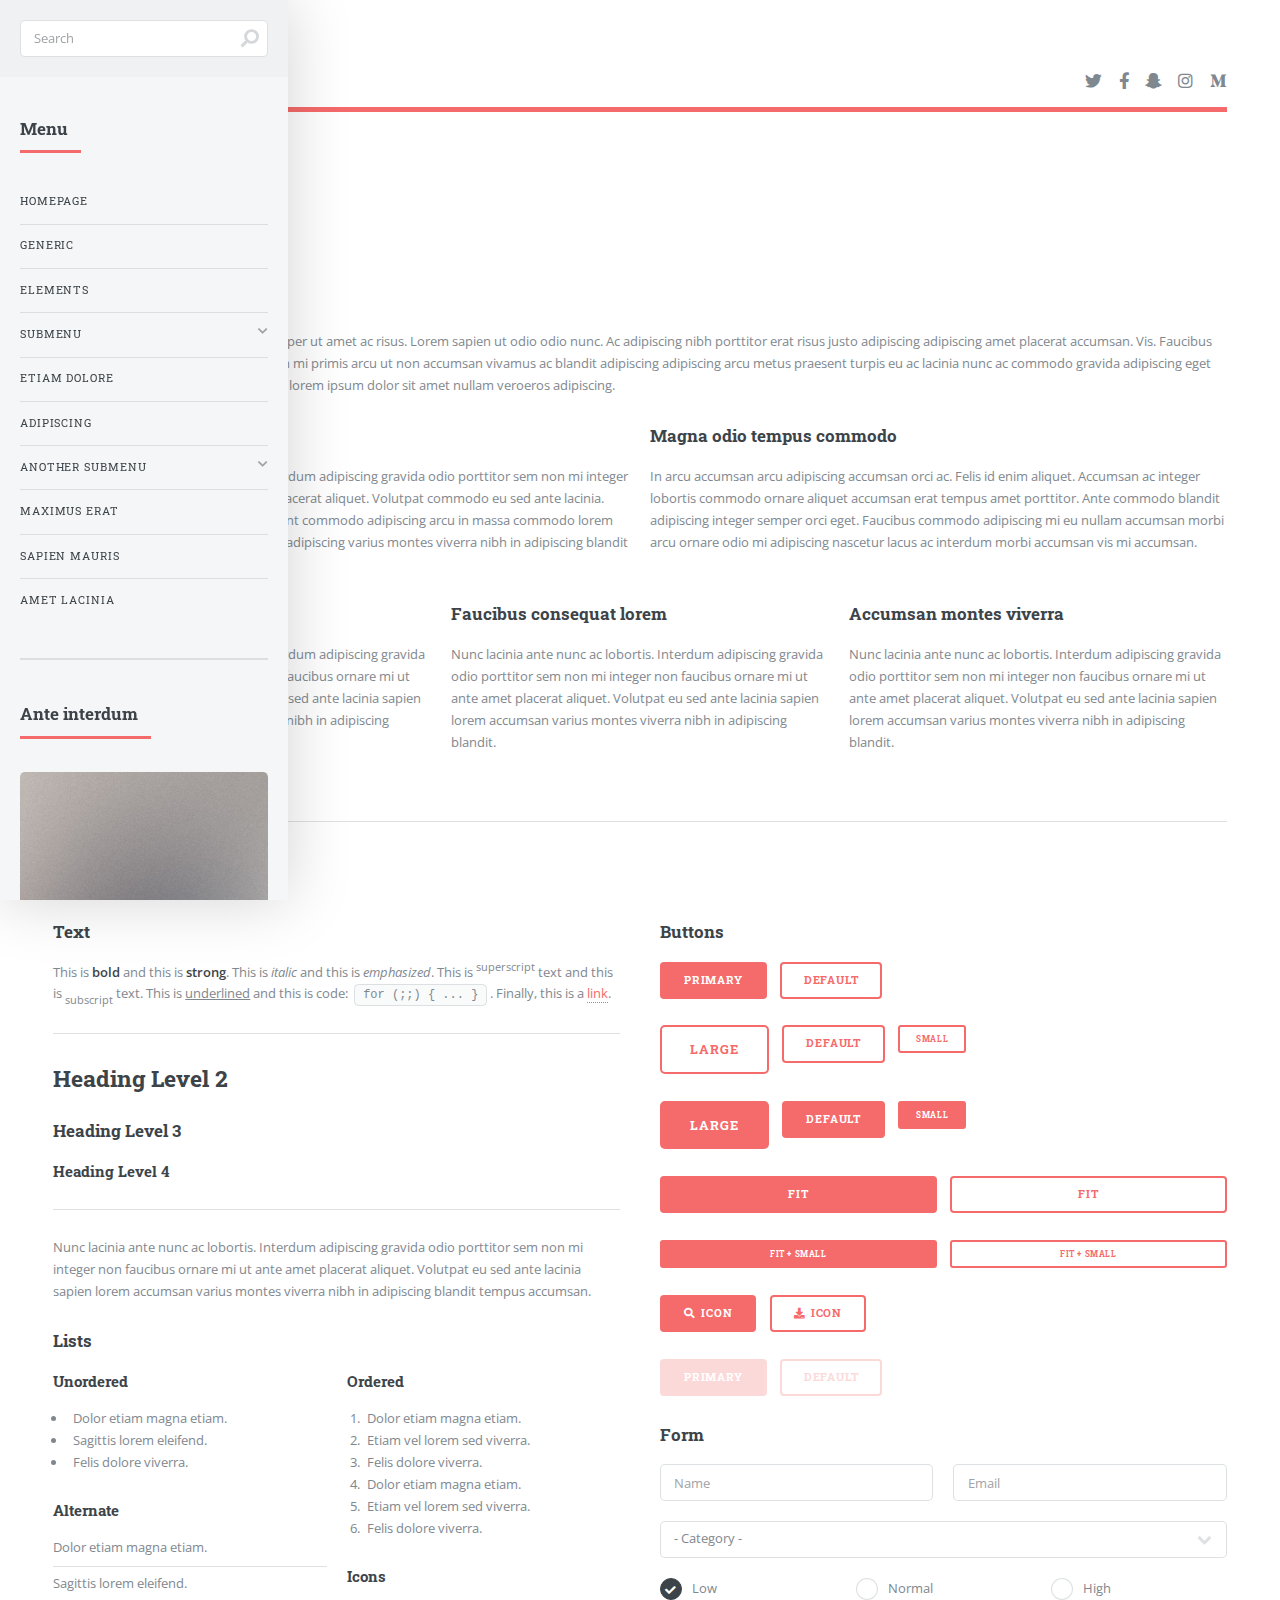
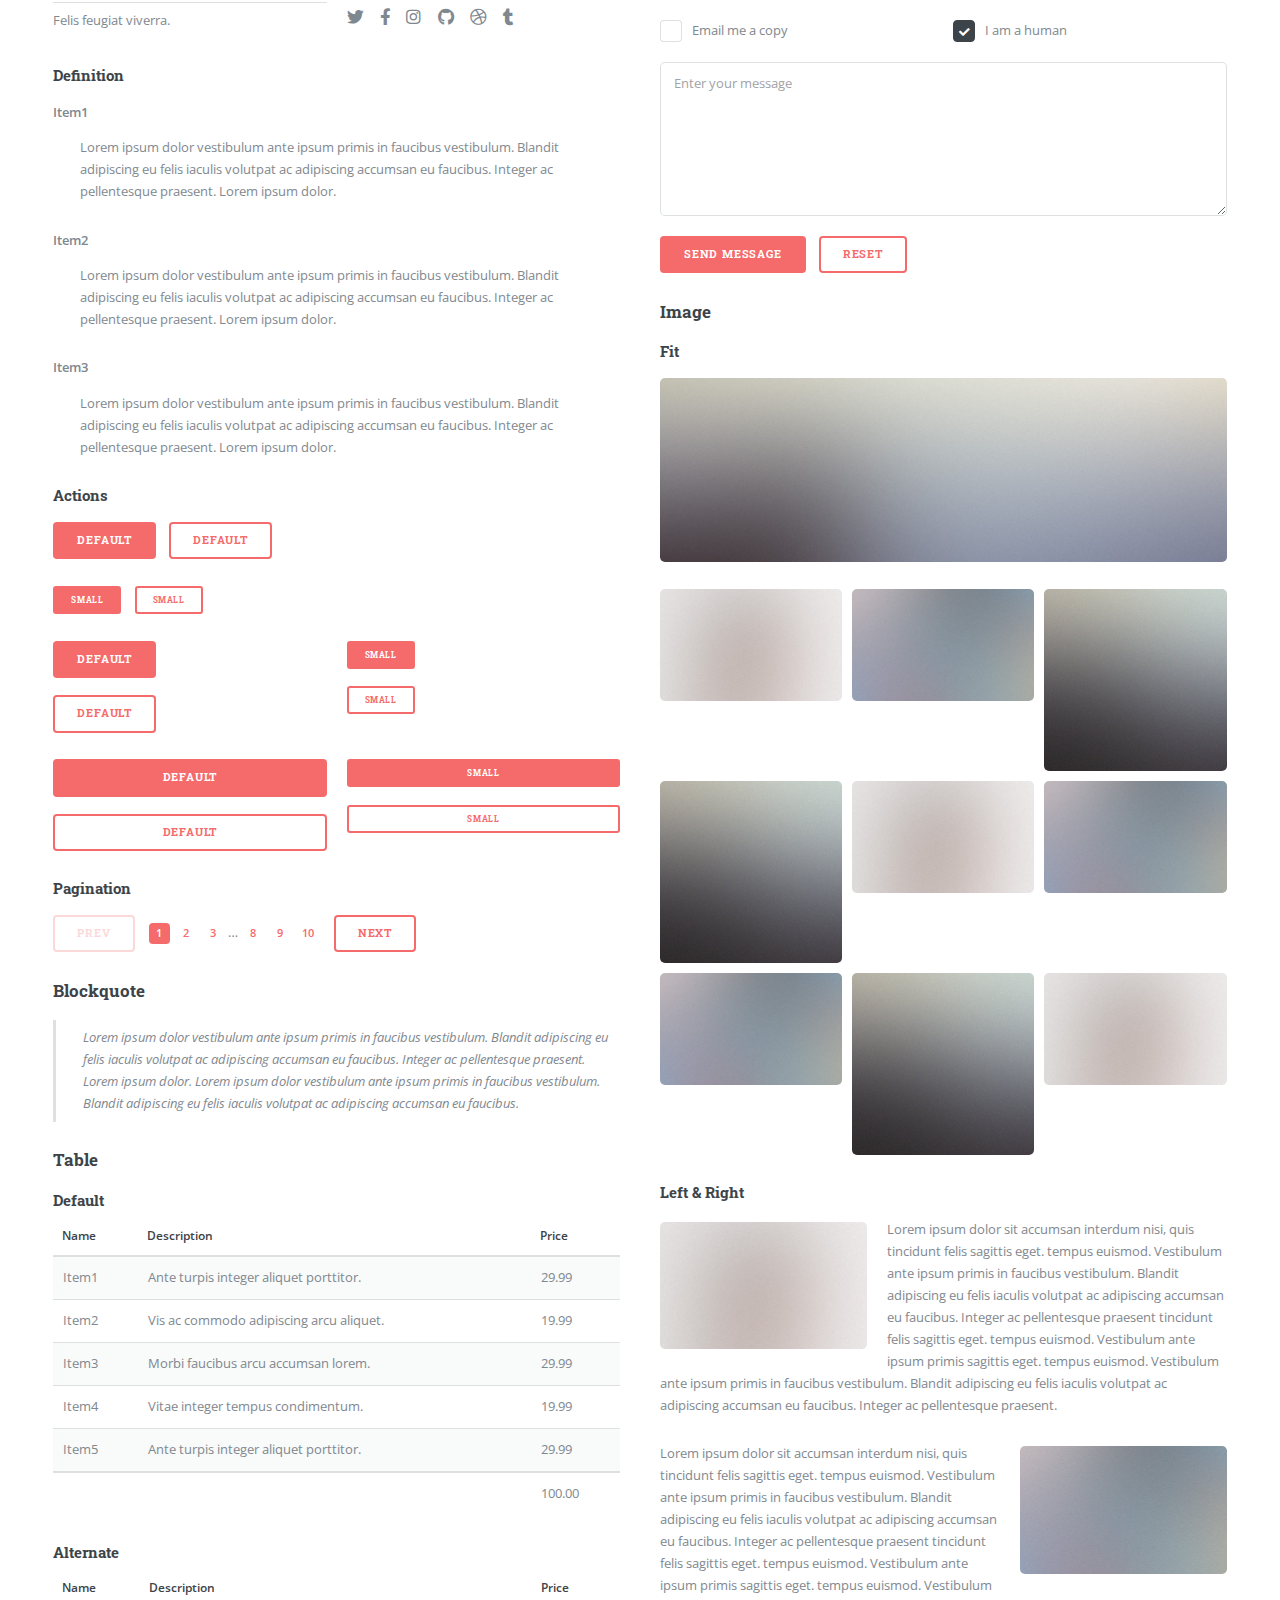
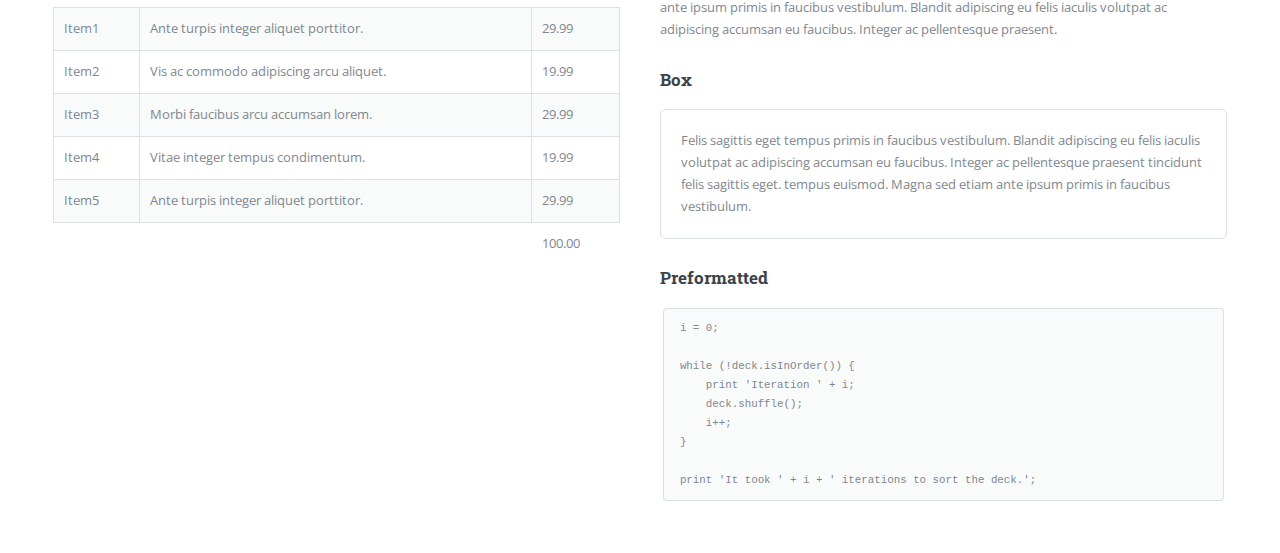
<file: elements.html>
<!DOCTYPE HTML>
<!--
	Editorial by HTML5 UP
	html5up.net | @ajlkn
	Free for personal and commercial use under the CCA 3.0 license (html5up.net/license)
-->
<html>
	<head>
		<title>Elements - Editorial by HTML5 UP</title>
		<meta charset="utf-8" />
		<meta name="viewport" content="width=device-width, initial-scale=1, user-scalable=no" />
		<link rel="stylesheet" href="assets/css/main.css" />
	</head>
	<body class="is-preload">

		<!-- Wrapper -->
			<div id="wrapper">

				<!-- Main -->
					<div id="main">
						<div class="inner">

							<!-- Header -->
								<header id="header">
									<a href="index.html" class="logo"><strong>Editorial</strong> by HTML5 UP</a>
									<ul class="icons">
										<li><a href="#" class="icon brands fa-twitter"><span class="label">Twitter</span></a></li>
										<li><a href="#" class="icon brands fa-facebook-f"><span class="label">Facebook</span></a></li>
										<li><a href="#" class="icon brands fa-snapchat-ghost"><span class="label">Snapchat</span></a></li>
										<li><a href="#" class="icon brands fa-instagram"><span class="label">Instagram</span></a></li>
										<li><a href="#" class="icon brands fa-medium-m"><span class="label">Medium</span></a></li>
									</ul>
								</header>

							<!-- Content -->
								<section>
									<header class="main">
										<h1>Elements</h1>
									</header>

									<!-- Content -->
										<h2 id="content">Sample Content</h2>
										<p>Praesent ac adipiscing ullamcorper semper ut amet ac risus. Lorem sapien ut odio odio nunc. Ac adipiscing nibh porttitor erat risus justo adipiscing adipiscing amet placerat accumsan. Vis. Faucibus odio magna tempus adipiscing a non. In mi primis arcu ut non accumsan vivamus ac blandit adipiscing adipiscing arcu metus praesent turpis eu ac lacinia nunc ac commodo gravida adipiscing eget accumsan ac nunc adipiscing adipiscing lorem ipsum dolor sit amet nullam veroeros adipiscing.</p>
										<div class="row">
											<div class="col-6 col-12-small">
												<h3>Sem turpis amet semper</h3>
												<p>Nunc lacinia ante nunc ac lobortis. Interdum adipiscing gravida odio porttitor sem non mi integer non faucibus ornare mi ut ante amet placerat aliquet. Volutpat commodo eu sed ante lacinia. Sapien a lorem in integer ornare praesent commodo adipiscing arcu in massa commodo lorem accumsan at odio massa ac ac. Semper adipiscing varius montes viverra nibh in adipiscing blandit tempus accumsan.</p>
											</div>
											<div class="col-6 col-12-small">
												<h3>Magna odio tempus commodo</h3>
												<p>In arcu accumsan arcu adipiscing accumsan orci ac. Felis id enim aliquet. Accumsan ac integer lobortis commodo ornare aliquet accumsan erat tempus amet porttitor. Ante commodo blandit adipiscing integer semper orci eget. Faucibus commodo adipiscing mi eu nullam accumsan morbi arcu ornare odio mi adipiscing nascetur lacus ac interdum morbi accumsan vis mi accumsan.</p>
											</div>
											<!-- Break -->
											<div class="col-4 col-12-medium">
												<h3>Interdum sapien gravida</h3>
												<p>Nunc lacinia ante nunc ac lobortis. Interdum adipiscing gravida odio porttitor sem non mi integer non faucibus ornare mi ut ante amet placerat aliquet. Volutpat eu sed ante lacinia sapien lorem accumsan varius montes viverra nibh in adipiscing blandit.</p>
											</div>
											<div class="col-4 col-12-medium">
												<h3>Faucibus consequat lorem</h3>
												<p>Nunc lacinia ante nunc ac lobortis. Interdum adipiscing gravida odio porttitor sem non mi integer non faucibus ornare mi ut ante amet placerat aliquet. Volutpat eu sed ante lacinia sapien lorem accumsan varius montes viverra nibh in adipiscing blandit.</p>
											</div>
											<div class="col-4 col-12-medium">
												<h3>Accumsan montes viverra</h3>
												<p>Nunc lacinia ante nunc ac lobortis. Interdum adipiscing gravida odio porttitor sem non mi integer non faucibus ornare mi ut ante amet placerat aliquet. Volutpat eu sed ante lacinia sapien lorem accumsan varius montes viverra nibh in adipiscing blandit.</p>
											</div>
										</div>

									<hr class="major" />

									<!-- Elements -->
										<h2 id="elements">Elements</h2>
										<div class="row gtr-200">
											<div class="col-6 col-12-medium">

												<!-- Text stuff -->
													<h3>Text</h3>
													<p>This is <b>bold</b> and this is <strong>strong</strong>. This is <i>italic</i> and this is <em>emphasized</em>.
													This is <sup>superscript</sup> text and this is <sub>subscript</sub> text.
													This is <u>underlined</u> and this is code: <code>for (;;) { ... }</code>.
													Finally, this is a <a href="#">link</a>.</p>
													<hr />
													<h2>Heading Level 2</h2>
													<h3>Heading Level 3</h3>
													<h4>Heading Level 4</h4>
													<hr />
													<p>Nunc lacinia ante nunc ac lobortis. Interdum adipiscing gravida odio porttitor sem non mi integer non faucibus ornare mi ut ante amet placerat aliquet. Volutpat eu sed ante lacinia sapien lorem accumsan varius montes viverra nibh in adipiscing blandit tempus accumsan.</p>

												<!-- Lists -->
													<h3>Lists</h3>
													<div class="row">
														<div class="col-6 col-12-small">

															<h4>Unordered</h4>
															<ul>
																<li>Dolor etiam magna etiam.</li>
																<li>Sagittis lorem eleifend.</li>
																<li>Felis dolore viverra.</li>
															</ul>

															<h4>Alternate</h4>
															<ul class="alt">
																<li>Dolor etiam magna etiam.</li>
																<li>Sagittis lorem eleifend.</li>
																<li>Felis feugiat viverra.</li>
															</ul>

														</div>
														<div class="col-6 col-12-small">

															<h4>Ordered</h4>
															<ol>
																<li>Dolor etiam magna etiam.</li>
																<li>Etiam vel lorem sed viverra.</li>
																<li>Felis dolore viverra.</li>
																<li>Dolor etiam magna etiam.</li>
																<li>Etiam vel lorem sed viverra.</li>
																<li>Felis dolore viverra.</li>
															</ol>

															<h4>Icons</h4>
															<ul class="icons">
																<li><a href="#" class="icon brands fa-twitter"><span class="label">Twitter</span></a></li>
																<li><a href="#" class="icon brands fa-facebook-f"><span class="label">Facebook</span></a></li>
																<li><a href="#" class="icon brands fa-instagram"><span class="label">Instagram</span></a></li>
																<li><a href="#" class="icon brands fa-github"><span class="label">Github</span></a></li>
																<li><a href="#" class="icon brands fa-dribbble"><span class="label">Dribbble</span></a></li>
																<li><a href="#" class="icon brands fa-tumblr"><span class="label">Tumblr</span></a></li>
															</ul>

														</div>
													</div>
													<h4>Definition</h4>
													<dl>
														<dt>Item1</dt>
														<dd>
															<p>Lorem ipsum dolor vestibulum ante ipsum primis in faucibus vestibulum. Blandit adipiscing eu felis iaculis volutpat ac adipiscing accumsan eu faucibus. Integer ac pellentesque praesent. Lorem ipsum dolor.</p>
														</dd>
														<dt>Item2</dt>
														<dd>
															<p>Lorem ipsum dolor vestibulum ante ipsum primis in faucibus vestibulum. Blandit adipiscing eu felis iaculis volutpat ac adipiscing accumsan eu faucibus. Integer ac pellentesque praesent. Lorem ipsum dolor.</p>
														</dd>
														<dt>Item3</dt>
														<dd>
															<p>Lorem ipsum dolor vestibulum ante ipsum primis in faucibus vestibulum. Blandit adipiscing eu felis iaculis volutpat ac adipiscing accumsan eu faucibus. Integer ac pellentesque praesent. Lorem ipsum dolor.</p>
														</dd>
													</dl>

													<h4>Actions</h4>
													<ul class="actions">
														<li><a href="#" class="button primary">Default</a></li>
														<li><a href="#" class="button">Default</a></li>
													</ul>
													<ul class="actions small">
														<li><a href="#" class="button primary small">Small</a></li>
														<li><a href="#" class="button small">Small</a></li>
													</ul>
													<div class="row">
														<div class="col-6 col-12-small">
															<ul class="actions stacked">
																<li><a href="#" class="button primary">Default</a></li>
																<li><a href="#" class="button">Default</a></li>
															</ul>
														</div>
														<div class="col-6 col-12-small">
															<ul class="actions stacked">
																<li><a href="#" class="button primary small">Small</a></li>
																<li><a href="#" class="button small">Small</a></li>
															</ul>
														</div>
														<div class="col-6 col-12-small">
															<ul class="actions stacked">
																<li><a href="#" class="button primary fit">Default</a></li>
																<li><a href="#" class="button fit">Default</a></li>
															</ul>
														</div>
														<div class="col-6 col-12-small">
															<ul class="actions stacked">
																<li><a href="#" class="button primary small fit">Small</a></li>
																<li><a href="#" class="button small fit">Small</a></li>
															</ul>
														</div>
													</div>

													<h4>Pagination</h4>
													<ul class="pagination">
														<li><span class="button disabled">Prev</span></li>
														<li><a href="#" class="page active">1</a></li>
														<li><a href="#" class="page">2</a></li>
														<li><a href="#" class="page">3</a></li>
														<li><span>&hellip;</span></li>
														<li><a href="#" class="page">8</a></li>
														<li><a href="#" class="page">9</a></li>
														<li><a href="#" class="page">10</a></li>
														<li><a href="#" class="button">Next</a></li>
													</ul>

												<!-- Blockquote -->
													<h3>Blockquote</h3>
													<blockquote>Lorem ipsum dolor vestibulum ante ipsum primis in faucibus vestibulum. Blandit adipiscing eu felis iaculis volutpat ac adipiscing accumsan eu faucibus. Integer ac pellentesque praesent. Lorem ipsum dolor. Lorem ipsum dolor vestibulum ante ipsum primis in faucibus vestibulum. Blandit adipiscing eu felis iaculis volutpat ac adipiscing accumsan eu faucibus.</blockquote>

												<!-- Table -->
													<h3>Table</h3>

													<h4>Default</h4>
													<div class="table-wrapper">
														<table>
															<thead>
																<tr>
																	<th>Name</th>
																	<th>Description</th>
																	<th>Price</th>
																</tr>
															</thead>
															<tbody>
																<tr>
																	<td>Item1</td>
																	<td>Ante turpis integer aliquet porttitor.</td>
																	<td>29.99</td>
																</tr>
																<tr>
																	<td>Item2</td>
																	<td>Vis ac commodo adipiscing arcu aliquet.</td>
																	<td>19.99</td>
																</tr>
																<tr>
																	<td>Item3</td>
																	<td> Morbi faucibus arcu accumsan lorem.</td>
																	<td>29.99</td>
																</tr>
																<tr>
																	<td>Item4</td>
																	<td>Vitae integer tempus condimentum.</td>
																	<td>19.99</td>
																</tr>
																<tr>
																	<td>Item5</td>
																	<td>Ante turpis integer aliquet porttitor.</td>
																	<td>29.99</td>
																</tr>
															</tbody>
															<tfoot>
																<tr>
																	<td colspan="2"></td>
																	<td>100.00</td>
																</tr>
															</tfoot>
														</table>
													</div>

													<h4>Alternate</h4>
													<div class="table-wrapper">
														<table class="alt">
															<thead>
																<tr>
																	<th>Name</th>
																	<th>Description</th>
																	<th>Price</th>
																</tr>
															</thead>
															<tbody>
																<tr>
																	<td>Item1</td>
																	<td>Ante turpis integer aliquet porttitor.</td>
																	<td>29.99</td>
																</tr>
																<tr>
																	<td>Item2</td>
																	<td>Vis ac commodo adipiscing arcu aliquet.</td>
																	<td>19.99</td>
																</tr>
																<tr>
																	<td>Item3</td>
																	<td> Morbi faucibus arcu accumsan lorem.</td>
																	<td>29.99</td>
																</tr>
																<tr>
																	<td>Item4</td>
																	<td>Vitae integer tempus condimentum.</td>
																	<td>19.99</td>
																</tr>
																<tr>
																	<td>Item5</td>
																	<td>Ante turpis integer aliquet porttitor.</td>
																	<td>29.99</td>
																</tr>
															</tbody>
															<tfoot>
																<tr>
																	<td colspan="2"></td>
																	<td>100.00</td>
																</tr>
															</tfoot>
														</table>
													</div>

											</div>
											<div class="col-6 col-12-medium">

												<!-- Buttons -->
													<h3>Buttons</h3>
													<ul class="actions">
														<li><a href="#" class="button primary">Primary</a></li>
														<li><a href="#" class="button">Default</a></li>
													</ul>
													<ul class="actions">
														<li><a href="#" class="button large">Large</a></li>
														<li><a href="#" class="button">Default</a></li>
														<li><a href="#" class="button small">Small</a></li>
													</ul>
													<ul class="actions">
														<li><a href="#" class="button primary large">Large</a></li>
														<li><a href="#" class="button primary">Default</a></li>
														<li><a href="#" class="button primary small">Small</a></li>
													</ul>
													<ul class="actions fit">
														<li><a href="#" class="button primary fit">Fit</a></li>
														<li><a href="#" class="button fit">Fit</a></li>
													</ul>
													<ul class="actions fit small">
														<li><a href="#" class="button primary fit small">Fit + Small</a></li>
														<li><a href="#" class="button fit small">Fit + Small</a></li>
													</ul>
													<ul class="actions">
														<li><a href="#" class="button primary icon solid fa-search">Icon</a></li>
														<li><a href="#" class="button icon solid fa-download">Icon</a></li>
													</ul>
													<ul class="actions">
														<li><span class="button primary disabled">Primary</span></li>
														<li><span class="button disabled">Default</span></li>
													</ul>

												<!-- Form -->
													<h3>Form</h3>

													<form method="post" action="#">
														<div class="row gtr-uniform">
															<div class="col-6 col-12-xsmall">
																<input type="text" name="demo-name" id="demo-name" value="" placeholder="Name" />
															</div>
															<div class="col-6 col-12-xsmall">
																<input type="email" name="demo-email" id="demo-email" value="" placeholder="Email" />
															</div>
															<!-- Break -->
															<div class="col-12">
																<select name="demo-category" id="demo-category">
																	<option value="">- Category -</option>
																	<option value="1">Manufacturing</option>
																	<option value="1">Shipping</option>
																	<option value="1">Administration</option>
																	<option value="1">Human Resources</option>
																</select>
															</div>
															<!-- Break -->
															<div class="col-4 col-12-small">
																<input type="radio" id="demo-priority-low" name="demo-priority" checked>
																<label for="demo-priority-low">Low</label>
															</div>
															<div class="col-4 col-12-small">
																<input type="radio" id="demo-priority-normal" name="demo-priority">
																<label for="demo-priority-normal">Normal</label>
															</div>
															<div class="col-4 col-12-small">
																<input type="radio" id="demo-priority-high" name="demo-priority">
																<label for="demo-priority-high">High</label>
															</div>
															<!-- Break -->
															<div class="col-6 col-12-small">
																<input type="checkbox" id="demo-copy" name="demo-copy">
																<label for="demo-copy">Email me a copy</label>
															</div>
															<div class="col-6 col-12-small">
																<input type="checkbox" id="demo-human" name="demo-human" checked>
																<label for="demo-human">I am a human</label>
															</div>
															<!-- Break -->
															<div class="col-12">
																<textarea name="demo-message" id="demo-message" placeholder="Enter your message" rows="6"></textarea>
															</div>
															<!-- Break -->
															<div class="col-12">
																<ul class="actions">
																	<li><input type="submit" value="Send Message" class="primary" /></li>
																	<li><input type="reset" value="Reset" /></li>
																</ul>
															</div>
														</div>
													</form>

												<!-- Image -->
													<h3>Image</h3>

													<h4>Fit</h4>
													<span class="image fit"><img src="images/pic11.jpg" alt="" /></span>
													<div class="box alt">
														<div class="row gtr-50 gtr-uniform">
															<div class="col-4"><span class="image fit"><img src="images/pic01.jpg" alt="" /></span></div>
															<div class="col-4"><span class="image fit"><img src="images/pic02.jpg" alt="" /></span></div>
															<div class="col-4"><span class="image fit"><img src="images/pic03.jpg" alt="" /></span></div>
															<!-- Break -->
															<div class="col-4"><span class="image fit"><img src="images/pic03.jpg" alt="" /></span></div>
															<div class="col-4"><span class="image fit"><img src="images/pic01.jpg" alt="" /></span></div>
															<div class="col-4"><span class="image fit"><img src="images/pic02.jpg" alt="" /></span></div>
															<!-- Break -->
															<div class="col-4"><span class="image fit"><img src="images/pic02.jpg" alt="" /></span></div>
															<div class="col-4"><span class="image fit"><img src="images/pic03.jpg" alt="" /></span></div>
															<div class="col-4"><span class="image fit"><img src="images/pic01.jpg" alt="" /></span></div>
														</div>
													</div>

													<h4>Left &amp; Right</h4>
													<p><span class="image left"><img src="images/pic01.jpg" alt="" /></span>Lorem ipsum dolor sit accumsan interdum nisi, quis tincidunt felis sagittis eget. tempus euismod. Vestibulum ante ipsum primis in faucibus vestibulum. Blandit adipiscing eu felis iaculis volutpat ac adipiscing accumsan eu faucibus. Integer ac pellentesque praesent tincidunt felis sagittis eget. tempus euismod. Vestibulum ante ipsum primis sagittis eget. tempus euismod. Vestibulum ante ipsum primis in faucibus vestibulum. Blandit adipiscing eu felis iaculis volutpat ac adipiscing accumsan eu faucibus. Integer ac pellentesque praesent.</p>
													<p><span class="image right"><img src="images/pic02.jpg" alt="" /></span>Lorem ipsum dolor sit accumsan interdum nisi, quis tincidunt felis sagittis eget. tempus euismod. Vestibulum ante ipsum primis in faucibus vestibulum. Blandit adipiscing eu felis iaculis volutpat ac adipiscing accumsan eu faucibus. Integer ac pellentesque praesent tincidunt felis sagittis eget. tempus euismod. Vestibulum ante ipsum primis sagittis eget. tempus euismod. Vestibulum ante ipsum primis in faucibus vestibulum. Blandit adipiscing eu felis iaculis volutpat ac adipiscing accumsan eu faucibus. Integer ac pellentesque praesent.</p>

												<!-- Box -->
													<h3>Box</h3>
													<div class="box">
														<p>Felis sagittis eget tempus primis in faucibus vestibulum. Blandit adipiscing eu felis iaculis volutpat ac adipiscing accumsan eu faucibus. Integer ac pellentesque praesent tincidunt felis sagittis eget. tempus euismod. Magna sed etiam ante ipsum primis in faucibus vestibulum.</p>
													</div>

												<!-- Preformatted Code -->
													<h3>Preformatted</h3>
													<pre><code>i = 0;

while (!deck.isInOrder()) {
    print 'Iteration ' + i;
    deck.shuffle();
    i++;
}

print 'It took ' + i + ' iterations to sort the deck.';
</code></pre>

											</div>
										</div>

								</section>

						</div>
					</div>

				<!-- Sidebar -->
					<div id="sidebar">
						<div class="inner">

							<!-- Search -->
								<section id="search" class="alt">
									<form method="post" action="#">
										<input type="text" name="query" id="query" placeholder="Search" />
									</form>
								</section>

							<!-- Menu -->
								<nav id="menu">
									<header class="major">
										<h2>Menu</h2>
									</header>
									<ul>
										<li><a href="index.html">Homepage</a></li>
										<li><a href="generic.html">Generic</a></li>
										<li><a href="elements.html">Elements</a></li>
										<li>
											<span class="opener">Submenu</span>
											<ul>
												<li><a href="#">Lorem Dolor</a></li>
												<li><a href="#">Ipsum Adipiscing</a></li>
												<li><a href="#">Tempus Magna</a></li>
												<li><a href="#">Feugiat Veroeros</a></li>
											</ul>
										</li>
										<li><a href="#">Etiam Dolore</a></li>
										<li><a href="#">Adipiscing</a></li>
										<li>
											<span class="opener">Another Submenu</span>
											<ul>
												<li><a href="#">Lorem Dolor</a></li>
												<li><a href="#">Ipsum Adipiscing</a></li>
												<li><a href="#">Tempus Magna</a></li>
												<li><a href="#">Feugiat Veroeros</a></li>
											</ul>
										</li>
										<li><a href="#">Maximus Erat</a></li>
										<li><a href="#">Sapien Mauris</a></li>
										<li><a href="#">Amet Lacinia</a></li>
									</ul>
								</nav>

							<!-- Section -->
								<section>
									<header class="major">
										<h2>Ante interdum</h2>
									</header>
									<div class="mini-posts">
										<article>
											<a href="#" class="image"><img src="images/pic07.jpg" alt="" /></a>
											<p>Aenean ornare velit lacus, ac varius enim lorem ullamcorper dolore aliquam.</p>
										</article>
										<article>
											<a href="#" class="image"><img src="images/pic08.jpg" alt="" /></a>
											<p>Aenean ornare velit lacus, ac varius enim lorem ullamcorper dolore aliquam.</p>
										</article>
										<article>
											<a href="#" class="image"><img src="images/pic09.jpg" alt="" /></a>
											<p>Aenean ornare velit lacus, ac varius enim lorem ullamcorper dolore aliquam.</p>
										</article>
									</div>
									<ul class="actions">
										<li><a href="#" class="button">More</a></li>
									</ul>
								</section>

							<!-- Section -->
								<section>
									<header class="major">
										<h2>Get in touch</h2>
									</header>
									<p>Sed varius enim lorem ullamcorper dolore aliquam aenean ornare velit lacus, ac varius enim lorem ullamcorper dolore. Proin sed aliquam facilisis ante interdum. Sed nulla amet lorem feugiat tempus aliquam.</p>
									<ul class="contact">
										<li class="icon solid fa-envelope"><a href="#">information@untitled.tld</a></li>
										<li class="icon solid fa-phone">(000) 000-0000</li>
										<li class="icon solid fa-home">1234 Somewhere Road #8254<br />
										Nashville, TN 00000-0000</li>
									</ul>
								</section>

							<!-- Footer -->
								<footer id="footer">
									<p class="copyright">&copy; Untitled. All rights reserved. Demo Images: <a href="https://unsplash.com">Unsplash</a>. Design: <a href="https://html5up.net">HTML5 UP</a>.</p>
								</footer>

						</div>
					</div>

			</div>

		<!-- Scripts -->
			<script src="assets/js/jquery.min.js"></script>
			<script src="assets/js/browser.min.js"></script>
			<script src="assets/js/breakpoints.min.js"></script>
			<script src="assets/js/util.js"></script>
			<script src="assets/js/main.js"></script>

	</body>
</html>
</file>
<file: assets/css/main.css>
@import url(fontawesome-all.min.css);
@import url("https://fonts.googleapis.com/css?family=Open+Sans:400,600,400italic,600italic|Roboto+Slab:400,700");
/*
	Editorial by HTML5 UP
	html5up.net | @ajlkn
	Free for personal and commercial use under the CCA 3.0 license (html5up.net/license)
*/
html, body, div, span, applet, object,
iframe, h1, h2, h3, h4, h5, h6, p, blockquote,
pre, a, abbr, acronym, address, big, cite,
code, del, dfn, em, img, ins, kbd, q, s, samp,
small, strike, strong, sub, sup, tt, var, b,
u, i, center, dl, dt, dd, ol, ul, li, fieldset,
form, label, legend, table, caption, tbody,
tfoot, thead, tr, th, td, article, aside,
canvas, details, embed, figure, figcaption,
footer, header, hgroup, menu, nav, output, ruby,
section, summary, time, mark, audio, video {
  margin: 0;
  padding: 0;
  border: 0;
  font-size: 100%;
  font: inherit;
  vertical-align: baseline; }

article, aside, details, figcaption, figure,
footer, header, hgroup, menu, nav, section {
  display: block; }

body {
  line-height: 1; }

ol, ul {
  list-style: none; }

blockquote, q {
  quotes: none; }
  blockquote:before, blockquote:after, q:before, q:after {
    content: '';
    content: none; }

table {
  border-collapse: collapse;
  border-spacing: 0; }

body {
  -webkit-text-size-adjust: none; }

mark {
  background-color: transparent;
  color: inherit; }

input::-moz-focus-inner {
  border: 0;
  padding: 0; }

input, select, textarea {
  -moz-appearance: none;
  -webkit-appearance: none;
  -ms-appearance: none;
  appearance: none; }

/* Basic */
@-ms-viewport {
  width: device-width; }

body {
  -ms-overflow-style: scrollbar; }

@media screen and (max-width: 480px) {
  html, body {
    min-width: 320px; } }

html {
  box-sizing: border-box; }

*, *:before, *:after {
  box-sizing: inherit; }

body {
  background: #ffffff; }
  body.is-preload *, body.is-preload *:before, body.is-preload *:after, body.is-resizing *, body.is-resizing *:before, body.is-resizing *:after {
    -moz-animation: none !important;
    -webkit-animation: none !important;
    -ms-animation: none !important;
    animation: none !important;
    -moz-transition: none !important;
    -webkit-transition: none !important;
    -ms-transition: none !important;
    transition: none !important; }

/* Type */
body, input, select, textarea {
  color: #7f888f;
  font-family: "Open Sans", sans-serif;
  font-size: 13pt;
  font-weight: 400;
  line-height: 1.65; }
  @media screen and (max-width: 1680px) {
    body, input, select, textarea {
      font-size: 11pt; } }
  @media screen and (max-width: 1280px) {
    body, input, select, textarea {
      font-size: 10pt; } }
  @media screen and (max-width: 360px) {
    body, input, select, textarea {
      font-size: 9pt; } }

a {
  -moz-transition: color 0.2s ease-in-out, border-bottom-color 0.2s ease-in-out;
  -webkit-transition: color 0.2s ease-in-out, border-bottom-color 0.2s ease-in-out;
  -ms-transition: color 0.2s ease-in-out, border-bottom-color 0.2s ease-in-out;
  transition: color 0.2s ease-in-out, border-bottom-color 0.2s ease-in-out;
  border-bottom: dotted 1px;
  color: #f56a6a;
  text-decoration: none; }
  a:hover {
    border-bottom-color: #f56a6a;
    color: #f56a6a !important; }
    a:hover strong {
      color: inherit; }

strong, b {
  color: #3d4449;
  font-weight: 600; }

em, i {
  font-style: italic; }

p {
  margin: 0 0 2em 0; }

h1, h2, h3, h4, h5, h6 {
  color: #3d4449;
  font-family: "Roboto Slab", serif;
  font-weight: 700;
  line-height: 1.5;
  margin: 0 0 1em 0; }
  h1 a, h2 a, h3 a, h4 a, h5 a, h6 a {
    color: inherit;
    text-decoration: none;
    border-bottom: 0; }

h1 {
  font-size: 4em;
  margin: 0 0 0.5em 0;
  line-height: 1.3; }

h2 {
  font-size: 1.75em; }

h3 {
  font-size: 1.25em; }

h4 {
  font-size: 1.1em; }

h5 {
  font-size: 0.9em; }

h6 {
  font-size: 0.7em; }

@media screen and (max-width: 1680px) {
  h1 {
    font-size: 3.5em; } }

@media screen and (max-width: 980px) {
  h1 {
    font-size: 3.25em; } }

@media screen and (max-width: 736px) {
  h1 {
    font-size: 2em;
    line-height: 1.4; }
  h2 {
    font-size: 1.5em; } }

sub {
  font-size: 0.8em;
  position: relative;
  top: 0.5em; }

sup {
  font-size: 0.8em;
  position: relative;
  top: -0.5em; }

blockquote {
  border-left: solid 3px rgba(210, 215, 217, 0.75);
  font-style: italic;
  margin: 0 0 2em 0;
  padding: 0.5em 0 0.5em 2em; }

code {
  background: rgba(230, 235, 237, 0.25);
  border-radius: 0.375em;
  border: solid 1px rgba(210, 215, 217, 0.75);
  font-family: "Courier New", monospace;
  font-size: 0.9em;
  margin: 0 0.25em;
  padding: 0.25em 0.65em; }

pre {
  -webkit-overflow-scrolling: touch;
  font-family: "Courier New", monospace;
  font-size: 0.9em;
  margin: 0 0 2em 0; }
  pre code {
    display: block;
    line-height: 1.75;
    padding: 1em 1.5em;
    overflow-x: auto; }

hr {
  border: 0;
  border-bottom: solid 1px rgba(210, 215, 217, 0.75);
  margin: 2em 0; }
  hr.major {
    margin: 3em 0; }

.align-left {
  text-align: left; }

.align-center {
  text-align: center; }

.align-right {
  text-align: right; }

/* Row */
.row {
  display: flex;
  flex-wrap: wrap;
  box-sizing: border-box;
  align-items: stretch; }
  .row > * {
    box-sizing: border-box; }
  .row.gtr-uniform > * > :last-child {
    margin-bottom: 0; }
  .row.aln-left {
    justify-content: flex-start; }
  .row.aln-center {
    justify-content: center; }
  .row.aln-right {
    justify-content: flex-end; }
  .row.aln-top {
    align-items: flex-start; }
  .row.aln-middle {
    align-items: center; }
  .row.aln-bottom {
    align-items: flex-end; }
  .row > .imp {
    order: -1; }
  .row > .col-1 {
    width: 8.33333%; }
  .row > .off-1 {
    margin-left: 8.33333%; }
  .row > .col-2 {
    width: 16.66667%; }
  .row > .off-2 {
    margin-left: 16.66667%; }
  .row > .col-3 {
    width: 25%; }
  .row > .off-3 {
    margin-left: 25%; }
  .row > .col-4 {
    width: 33.33333%; }
  .row > .off-4 {
    margin-left: 33.33333%; }
  .row > .col-5 {
    width: 41.66667%; }
  .row > .off-5 {
    margin-left: 41.66667%; }
  .row > .col-6 {
    width: 50%; }
  .row > .off-6 {
    margin-left: 50%; }
  .row > .col-7 {
    width: 58.33333%; }
  .row > .off-7 {
    margin-left: 58.33333%; }
  .row > .col-8 {
    width: 66.66667%; }
  .row > .off-8 {
    margin-left: 66.66667%; }
  .row > .col-9 {
    width: 75%; }
  .row > .off-9 {
    margin-left: 75%; }
  .row > .col-10 {
    width: 83.33333%; }
  .row > .off-10 {
    margin-left: 83.33333%; }
  .row > .col-11 {
    width: 91.66667%; }
  .row > .off-11 {
    margin-left: 91.66667%; }
  .row > .col-12 {
    width: 100%; }
  .row > .off-12 {
    margin-left: 100%; }
  .row.gtr-0 {
    margin-top: 0;
    margin-left: 0em; }
    .row.gtr-0 > * {
      padding: 0 0 0 0em; }
    .row.gtr-0.gtr-uniform {
      margin-top: 0em; }
      .row.gtr-0.gtr-uniform > * {
        padding-top: 0em; }
  .row.gtr-25 {
    margin-top: 0;
    margin-left: -0.375em; }
    .row.gtr-25 > * {
      padding: 0 0 0 0.375em; }
    .row.gtr-25.gtr-uniform {
      margin-top: -0.375em; }
      .row.gtr-25.gtr-uniform > * {
        padding-top: 0.375em; }
  .row.gtr-50 {
    margin-top: 0;
    margin-left: -0.75em; }
    .row.gtr-50 > * {
      padding: 0 0 0 0.75em; }
    .row.gtr-50.gtr-uniform {
      margin-top: -0.75em; }
      .row.gtr-50.gtr-uniform > * {
        padding-top: 0.75em; }
  .row {
    margin-top: 0;
    margin-left: -1.5em; }
    .row > * {
      padding: 0 0 0 1.5em; }
    .row.gtr-uniform {
      margin-top: -1.5em; }
      .row.gtr-uniform > * {
        padding-top: 1.5em; }
  .row.gtr-150 {
    margin-top: 0;
    margin-left: -2.25em; }
    .row.gtr-150 > * {
      padding: 0 0 0 2.25em; }
    .row.gtr-150.gtr-uniform {
      margin-top: -2.25em; }
      .row.gtr-150.gtr-uniform > * {
        padding-top: 2.25em; }
  .row.gtr-200 {
    margin-top: 0;
    margin-left: -3em; }
    .row.gtr-200 > * {
      padding: 0 0 0 3em; }
    .row.gtr-200.gtr-uniform {
      margin-top: -3em; }
      .row.gtr-200.gtr-uniform > * {
        padding-top: 3em; }
  @media screen and (max-width: 1680px) {
    .row {
      display: flex;
      flex-wrap: wrap;
      box-sizing: border-box;
      align-items: stretch; }
      .row > * {
        box-sizing: border-box; }
      .row.gtr-uniform > * > :last-child {
        margin-bottom: 0; }
      .row.aln-left {
        justify-content: flex-start; }
      .row.aln-center {
        justify-content: center; }
      .row.aln-right {
        justify-content: flex-end; }
      .row.aln-top {
        align-items: flex-start; }
      .row.aln-middle {
        align-items: center; }
      .row.aln-bottom {
        align-items: flex-end; }
      .row > .imp-xlarge {
        order: -1; }
      .row > .col-1-xlarge {
        width: 8.33333%; }
      .row > .off-1-xlarge {
        margin-left: 8.33333%; }
      .row > .col-2-xlarge {
        width: 16.66667%; }
      .row > .off-2-xlarge {
        margin-left: 16.66667%; }
      .row > .col-3-xlarge {
        width: 25%; }
      .row > .off-3-xlarge {
        margin-left: 25%; }
      .row > .col-4-xlarge {
        width: 33.33333%; }
      .row > .off-4-xlarge {
        margin-left: 33.33333%; }
      .row > .col-5-xlarge {
        width: 41.66667%; }
      .row > .off-5-xlarge {
        margin-left: 41.66667%; }
      .row > .col-6-xlarge {
        width: 50%; }
      .row > .off-6-xlarge {
        margin-left: 50%; }
      .row > .col-7-xlarge {
        width: 58.33333%; }
      .row > .off-7-xlarge {
        margin-left: 58.33333%; }
      .row > .col-8-xlarge {
        width: 66.66667%; }
      .row > .off-8-xlarge {
        margin-left: 66.66667%; }
      .row > .col-9-xlarge {
        width: 75%; }
      .row > .off-9-xlarge {
        margin-left: 75%; }
      .row > .col-10-xlarge {
        width: 83.33333%; }
      .row > .off-10-xlarge {
        margin-left: 83.33333%; }
      .row > .col-11-xlarge {
        width: 91.66667%; }
      .row > .off-11-xlarge {
        margin-left: 91.66667%; }
      .row > .col-12-xlarge {
        width: 100%; }
      .row > .off-12-xlarge {
        margin-left: 100%; }
      .row.gtr-0 {
        margin-top: 0;
        margin-left: 0em; }
        .row.gtr-0 > * {
          padding: 0 0 0 0em; }
        .row.gtr-0.gtr-uniform {
          margin-top: 0em; }
          .row.gtr-0.gtr-uniform > * {
            padding-top: 0em; }
      .row.gtr-25 {
        margin-top: 0;
        margin-left: -0.375em; }
        .row.gtr-25 > * {
          padding: 0 0 0 0.375em; }
        .row.gtr-25.gtr-uniform {
          margin-top: -0.375em; }
          .row.gtr-25.gtr-uniform > * {
            padding-top: 0.375em; }
      .row.gtr-50 {
        margin-top: 0;
        margin-left: -0.75em; }
        .row.gtr-50 > * {
          padding: 0 0 0 0.75em; }
        .row.gtr-50.gtr-uniform {
          margin-top: -0.75em; }
          .row.gtr-50.gtr-uniform > * {
            padding-top: 0.75em; }
      .row {
        margin-top: 0;
        margin-left: -1.5em; }
        .row > * {
          padding: 0 0 0 1.5em; }
        .row.gtr-uniform {
          margin-top: -1.5em; }
          .row.gtr-uniform > * {
            padding-top: 1.5em; }
      .row.gtr-150 {
        margin-top: 0;
        margin-left: -2.25em; }
        .row.gtr-150 > * {
          padding: 0 0 0 2.25em; }
        .row.gtr-150.gtr-uniform {
          margin-top: -2.25em; }
          .row.gtr-150.gtr-uniform > * {
            padding-top: 2.25em; }
      .row.gtr-200 {
        margin-top: 0;
        margin-left: -3em; }
        .row.gtr-200 > * {
          padding: 0 0 0 3em; }
        .row.gtr-200.gtr-uniform {
          margin-top: -3em; }
          .row.gtr-200.gtr-uniform > * {
            padding-top: 3em; } }
  @media screen and (max-width: 1280px) {
    .row {
      display: flex;
      flex-wrap: wrap;
      box-sizing: border-box;
      align-items: stretch; }
      .row > * {
        box-sizing: border-box; }
      .row.gtr-uniform > * > :last-child {
        margin-bottom: 0; }
      .row.aln-left {
        justify-content: flex-start; }
      .row.aln-center {
        justify-content: center; }
      .row.aln-right {
        justify-content: flex-end; }
      .row.aln-top {
        align-items: flex-start; }
      .row.aln-middle {
        align-items: center; }
      .row.aln-bottom {
        align-items: flex-end; }
      .row > .imp-large {
        order: -1; }
      .row > .col-1-large {
        width: 8.33333%; }
      .row > .off-1-large {
        margin-left: 8.33333%; }
      .row > .col-2-large {
        width: 16.66667%; }
      .row > .off-2-large {
        margin-left: 16.66667%; }
      .row > .col-3-large {
        width: 25%; }
      .row > .off-3-large {
        margin-left: 25%; }
      .row > .col-4-large {
        width: 33.33333%; }
      .row > .off-4-large {
        margin-left: 33.33333%; }
      .row > .col-5-large {
        width: 41.66667%; }
      .row > .off-5-large {
        margin-left: 41.66667%; }
      .row > .col-6-large {
        width: 50%; }
      .row > .off-6-large {
        margin-left: 50%; }
      .row > .col-7-large {
        width: 58.33333%; }
      .row > .off-7-large {
        margin-left: 58.33333%; }
      .row > .col-8-large {
        width: 66.66667%; }
      .row > .off-8-large {
        margin-left: 66.66667%; }
      .row > .col-9-large {
        width: 75%; }
      .row > .off-9-large {
        margin-left: 75%; }
      .row > .col-10-large {
        width: 83.33333%; }
      .row > .off-10-large {
        margin-left: 83.33333%; }
      .row > .col-11-large {
        width: 91.66667%; }
      .row > .off-11-large {
        margin-left: 91.66667%; }
      .row > .col-12-large {
        width: 100%; }
      .row > .off-12-large {
        margin-left: 100%; }
      .row.gtr-0 {
        margin-top: 0;
        margin-left: 0em; }
        .row.gtr-0 > * {
          padding: 0 0 0 0em; }
        .row.gtr-0.gtr-uniform {
          margin-top: 0em; }
          .row.gtr-0.gtr-uniform > * {
            padding-top: 0em; }
      .row.gtr-25 {
        margin-top: 0;
        margin-left: -0.375em; }
        .row.gtr-25 > * {
          padding: 0 0 0 0.375em; }
        .row.gtr-25.gtr-uniform {
          margin-top: -0.375em; }
          .row.gtr-25.gtr-uniform > * {
            padding-top: 0.375em; }
      .row.gtr-50 {
        margin-top: 0;
        margin-left: -0.75em; }
        .row.gtr-50 > * {
          padding: 0 0 0 0.75em; }
        .row.gtr-50.gtr-uniform {
          margin-top: -0.75em; }
          .row.gtr-50.gtr-uniform > * {
            padding-top: 0.75em; }
      .row {
        margin-top: 0;
        margin-left: -1.5em; }
        .row > * {
          padding: 0 0 0 1.5em; }
        .row.gtr-uniform {
          margin-top: -1.5em; }
          .row.gtr-uniform > * {
            padding-top: 1.5em; }
      .row.gtr-150 {
        margin-top: 0;
        margin-left: -2.25em; }
        .row.gtr-150 > * {
          padding: 0 0 0 2.25em; }
        .row.gtr-150.gtr-uniform {
          margin-top: -2.25em; }
          .row.gtr-150.gtr-uniform > * {
            padding-top: 2.25em; }
      .row.gtr-200 {
        margin-top: 0;
        margin-left: -3em; }
        .row.gtr-200 > * {
          padding: 0 0 0 3em; }
        .row.gtr-200.gtr-uniform {
          margin-top: -3em; }
          .row.gtr-200.gtr-uniform > * {
            padding-top: 3em; } }
  @media screen and (max-width: 980px) {
    .row {
      display: flex;
      flex-wrap: wrap;
      box-sizing: border-box;
      align-items: stretch; }
      .row > * {
        box-sizing: border-box; }
      .row.gtr-uniform > * > :last-child {
        margin-bottom: 0; }
      .row.aln-left {
        justify-content: flex-start; }
      .row.aln-center {
        justify-content: center; }
      .row.aln-right {
        justify-content: flex-end; }
      .row.aln-top {
        align-items: flex-start; }
      .row.aln-middle {
        align-items: center; }
      .row.aln-bottom {
        align-items: flex-end; }
      .row > .imp-medium {
        order: -1; }
      .row > .col-1-medium {
        width: 8.33333%; }
      .row > .off-1-medium {
        margin-left: 8.33333%; }
      .row > .col-2-medium {
        width: 16.66667%; }
      .row > .off-2-medium {
        margin-left: 16.66667%; }
      .row > .col-3-medium {
        width: 25%; }
      .row > .off-3-medium {
        margin-left: 25%; }
      .row > .col-4-medium {
        width: 33.33333%; }
      .row > .off-4-medium {
        margin-left: 33.33333%; }
      .row > .col-5-medium {
        width: 41.66667%; }
      .row > .off-5-medium {
        margin-left: 41.66667%; }
      .row > .col-6-medium {
        width: 50%; }
      .row > .off-6-medium {
        margin-left: 50%; }
      .row > .col-7-medium {
        width: 58.33333%; }
      .row > .off-7-medium {
        margin-left: 58.33333%; }
      .row > .col-8-medium {
        width: 66.66667%; }
      .row > .off-8-medium {
        margin-left: 66.66667%; }
      .row > .col-9-medium {
        width: 75%; }
      .row > .off-9-medium {
        margin-left: 75%; }
      .row > .col-10-medium {
        width: 83.33333%; }
      .row > .off-10-medium {
        margin-left: 83.33333%; }
      .row > .col-11-medium {
        width: 91.66667%; }
      .row > .off-11-medium {
        margin-left: 91.66667%; }
      .row > .col-12-medium {
        width: 100%; }
      .row > .off-12-medium {
        margin-left: 100%; }
      .row.gtr-0 {
        margin-top: 0;
        margin-left: 0em; }
        .row.gtr-0 > * {
          padding: 0 0 0 0em; }
        .row.gtr-0.gtr-uniform {
          margin-top: 0em; }
          .row.gtr-0.gtr-uniform > * {
            padding-top: 0em; }
      .row.gtr-25 {
        margin-top: 0;
        margin-left: -0.375em; }
        .row.gtr-25 > * {
          padding: 0 0 0 0.375em; }
        .row.gtr-25.gtr-uniform {
          margin-top: -0.375em; }
          .row.gtr-25.gtr-uniform > * {
            padding-top: 0.375em; }
      .row.gtr-50 {
        margin-top: 0;
        margin-left: -0.75em; }
        .row.gtr-50 > * {
          padding: 0 0 0 0.75em; }
        .row.gtr-50.gtr-uniform {
          margin-top: -0.75em; }
          .row.gtr-50.gtr-uniform > * {
            padding-top: 0.75em; }
      .row {
        margin-top: 0;
        margin-left: -1.5em; }
        .row > * {
          padding: 0 0 0 1.5em; }
        .row.gtr-uniform {
          margin-top: -1.5em; }
          .row.gtr-uniform > * {
            padding-top: 1.5em; }
      .row.gtr-150 {
        margin-top: 0;
        margin-left: -2.25em; }
        .row.gtr-150 > * {
          padding: 0 0 0 2.25em; }
        .row.gtr-150.gtr-uniform {
          margin-top: -2.25em; }
          .row.gtr-150.gtr-uniform > * {
            padding-top: 2.25em; }
      .row.gtr-200 {
        margin-top: 0;
        margin-left: -3em; }
        .row.gtr-200 > * {
          padding: 0 0 0 3em; }
        .row.gtr-200.gtr-uniform {
          margin-top: -3em; }
          .row.gtr-200.gtr-uniform > * {
            padding-top: 3em; } }
  @media screen and (max-width: 736px) {
    .row {
      display: flex;
      flex-wrap: wrap;
      box-sizing: border-box;
      align-items: stretch; }
      .row > * {
        box-sizing: border-box; }
      .row.gtr-uniform > * > :last-child {
        margin-bottom: 0; }
      .row.aln-left {
        justify-content: flex-start; }
      .row.aln-center {
        justify-content: center; }
      .row.aln-right {
        justify-content: flex-end; }
      .row.aln-top {
        align-items: flex-start; }
      .row.aln-middle {
        align-items: center; }
      .row.aln-bottom {
        align-items: flex-end; }
      .row > .imp-small {
        order: -1; }
      .row > .col-1-small {
        width: 8.33333%; }
      .row > .off-1-small {
        margin-left: 8.33333%; }
      .row > .col-2-small {
        width: 16.66667%; }
      .row > .off-2-small {
        margin-left: 16.66667%; }
      .row > .col-3-small {
        width: 25%; }
      .row > .off-3-small {
        margin-left: 25%; }
      .row > .col-4-small {
        width: 33.33333%; }
      .row > .off-4-small {
        margin-left: 33.33333%; }
      .row > .col-5-small {
        width: 41.66667%; }
      .row > .off-5-small {
        margin-left: 41.66667%; }
      .row > .col-6-small {
        width: 50%; }
      .row > .off-6-small {
        margin-left: 50%; }
      .row > .col-7-small {
        width: 58.33333%; }
      .row > .off-7-small {
        margin-left: 58.33333%; }
      .row > .col-8-small {
        width: 66.66667%; }
      .row > .off-8-small {
        margin-left: 66.66667%; }
      .row > .col-9-small {
        width: 75%; }
      .row > .off-9-small {
        margin-left: 75%; }
      .row > .col-10-small {
        width: 83.33333%; }
      .row > .off-10-small {
        margin-left: 83.33333%; }
      .row > .col-11-small {
        width: 91.66667%; }
      .row > .off-11-small {
        margin-left: 91.66667%; }
      .row > .col-12-small {
        width: 100%; }
      .row > .off-12-small {
        margin-left: 100%; }
      .row.gtr-0 {
        margin-top: 0;
        margin-left: 0em; }
        .row.gtr-0 > * {
          padding: 0 0 0 0em; }
        .row.gtr-0.gtr-uniform {
          margin-top: 0em; }
          .row.gtr-0.gtr-uniform > * {
            padding-top: 0em; }
      .row.gtr-25 {
        margin-top: 0;
        margin-left: -0.375em; }
        .row.gtr-25 > * {
          padding: 0 0 0 0.375em; }
        .row.gtr-25.gtr-uniform {
          margin-top: -0.375em; }
          .row.gtr-25.gtr-uniform > * {
            padding-top: 0.375em; }
      .row.gtr-50 {
        margin-top: 0;
        margin-left: -0.75em; }
        .row.gtr-50 > * {
          padding: 0 0 0 0.75em; }
        .row.gtr-50.gtr-uniform {
          margin-top: -0.75em; }
          .row.gtr-50.gtr-uniform > * {
            padding-top: 0.75em; }
      .row {
        margin-top: 0;
        margin-left: -1.5em; }
        .row > * {
          padding: 0 0 0 1.5em; }
        .row.gtr-uniform {
          margin-top: -1.5em; }
          .row.gtr-uniform > * {
            padding-top: 1.5em; }
      .row.gtr-150 {
        margin-top: 0;
        margin-left: -2.25em; }
        .row.gtr-150 > * {
          padding: 0 0 0 2.25em; }
        .row.gtr-150.gtr-uniform {
          margin-top: -2.25em; }
          .row.gtr-150.gtr-uniform > * {
            padding-top: 2.25em; }
      .row.gtr-200 {
        margin-top: 0;
        margin-left: -3em; }
        .row.gtr-200 > * {
          padding: 0 0 0 3em; }
        .row.gtr-200.gtr-uniform {
          margin-top: -3em; }
          .row.gtr-200.gtr-uniform > * {
            padding-top: 3em; } }
  @media screen and (max-width: 480px) {
    .row {
      display: flex;
      flex-wrap: wrap;
      box-sizing: border-box;
      align-items: stretch; }
      .row > * {
        box-sizing: border-box; }
      .row.gtr-uniform > * > :last-child {
        margin-bottom: 0; }
      .row.aln-left {
        justify-content: flex-start; }
      .row.aln-center {
        justify-content: center; }
      .row.aln-right {
        justify-content: flex-end; }
      .row.aln-top {
        align-items: flex-start; }
      .row.aln-middle {
        align-items: center; }
      .row.aln-bottom {
        align-items: flex-end; }
      .row > .imp-xsmall {
        order: -1; }
      .row > .col-1-xsmall {
        width: 8.33333%; }
      .row > .off-1-xsmall {
        margin-left: 8.33333%; }
      .row > .col-2-xsmall {
        width: 16.66667%; }
      .row > .off-2-xsmall {
        margin-left: 16.66667%; }
      .row > .col-3-xsmall {
        width: 25%; }
      .row > .off-3-xsmall {
        margin-left: 25%; }
      .row > .col-4-xsmall {
        width: 33.33333%; }
      .row > .off-4-xsmall {
        margin-left: 33.33333%; }
      .row > .col-5-xsmall {
        width: 41.66667%; }
      .row > .off-5-xsmall {
        margin-left: 41.66667%; }
      .row > .col-6-xsmall {
        width: 50%; }
      .row > .off-6-xsmall {
        margin-left: 50%; }
      .row > .col-7-xsmall {
        width: 58.33333%; }
      .row > .off-7-xsmall {
        margin-left: 58.33333%; }
      .row > .col-8-xsmall {
        width: 66.66667%; }
      .row > .off-8-xsmall {
        margin-left: 66.66667%; }
      .row > .col-9-xsmall {
        width: 75%; }
      .row > .off-9-xsmall {
        margin-left: 75%; }
      .row > .col-10-xsmall {
        width: 83.33333%; }
      .row > .off-10-xsmall {
        margin-left: 83.33333%; }
      .row > .col-11-xsmall {
        width: 91.66667%; }
      .row > .off-11-xsmall {
        margin-left: 91.66667%; }
      .row > .col-12-xsmall {
        width: 100%; }
      .row > .off-12-xsmall {
        margin-left: 100%; }
      .row.gtr-0 {
        margin-top: 0;
        margin-left: 0em; }
        .row.gtr-0 > * {
          padding: 0 0 0 0em; }
        .row.gtr-0.gtr-uniform {
          margin-top: 0em; }
          .row.gtr-0.gtr-uniform > * {
            padding-top: 0em; }
      .row.gtr-25 {
        margin-top: 0;
        margin-left: -0.375em; }
        .row.gtr-25 > * {
          padding: 0 0 0 0.375em; }
        .row.gtr-25.gtr-uniform {
          margin-top: -0.375em; }
          .row.gtr-25.gtr-uniform > * {
            padding-top: 0.375em; }
      .row.gtr-50 {
        margin-top: 0;
        margin-left: -0.75em; }
        .row.gtr-50 > * {
          padding: 0 0 0 0.75em; }
        .row.gtr-50.gtr-uniform {
          margin-top: -0.75em; }
          .row.gtr-50.gtr-uniform > * {
            padding-top: 0.75em; }
      .row {
        margin-top: 0;
        margin-left: -1.5em; }
        .row > * {
          padding: 0 0 0 1.5em; }
        .row.gtr-uniform {
          margin-top: -1.5em; }
          .row.gtr-uniform > * {
            padding-top: 1.5em; }
      .row.gtr-150 {
        margin-top: 0;
        margin-left: -2.25em; }
        .row.gtr-150 > * {
          padding: 0 0 0 2.25em; }
        .row.gtr-150.gtr-uniform {
          margin-top: -2.25em; }
          .row.gtr-150.gtr-uniform > * {
            padding-top: 2.25em; }
      .row.gtr-200 {
        margin-top: 0;
        margin-left: -3em; }
        .row.gtr-200 > * {
          padding: 0 0 0 3em; }
        .row.gtr-200.gtr-uniform {
          margin-top: -3em; }
          .row.gtr-200.gtr-uniform > * {
            padding-top: 3em; } }

/* Section/Article */
section.special, article.special {
  text-align: center; }

header p {
  font-family: "Roboto Slab", serif;
  font-size: 1em;
  font-weight: 400;
  letter-spacing: 0.075em;
  margin-top: -0.5em;
  text-transform: uppercase; }

header.major > :last-child {
  border-bottom: solid 3px #f56a6a;
  display: inline-block;
  margin: 0 0 2em 0;
  padding: 0 0.75em 0.5em 0; }

header.main > :last-child {
  margin: 0 0 1em 0; }

/* Form */
form {
  margin: 0 0 2em 0; }

label {
  color: #3d4449;
  display: block;
  font-size: 0.9em;
  font-weight: 600;
  margin: 0 0 1em 0; }

input[type="text"],
input[type="password"],
input[type="email"],
input[type="tel"],
input[type="search"],
input[type="url"],
select,
textarea {
  -moz-appearance: none;
  -webkit-appearance: none;
  -ms-appearance: none;
  appearance: none;
  background: #ffffff;
  border-radius: 0.375em;
  border: none;
  border: solid 1px rgba(210, 215, 217, 0.75);
  color: inherit;
  display: block;
  outline: 0;
  padding: 0 1em;
  text-decoration: none;
  width: 100%; }
  input[type="text"]:invalid,
  input[type="password"]:invalid,
  input[type="email"]:invalid,
  input[type="tel"]:invalid,
  input[type="search"]:invalid,
  input[type="url"]:invalid,
  select:invalid,
  textarea:invalid {
    box-shadow: none; }
  input[type="text"]:focus,
  input[type="password"]:focus,
  input[type="email"]:focus,
  input[type="tel"]:focus,
  input[type="search"]:focus,
  input[type="url"]:focus,
  select:focus,
  textarea:focus {
    border-color: #f56a6a;
    box-shadow: 0 0 0 1px #f56a6a; }

select {
  background-image: url("data:image/svg+xml;charset=utf8,%3Csvg xmlns='http://www.w3.org/2000/svg' width='40' height='40' preserveAspectRatio='none' viewBox='0 0 40 40'%3E%3Cpath d='M9.4,12.3l10.4,10.4l10.4-10.4c0.2-0.2,0.5-0.4,0.9-0.4c0.3,0,0.6,0.1,0.9,0.4l3.3,3.3c0.2,0.2,0.4,0.5,0.4,0.9 c0,0.4-0.1,0.6-0.4,0.9L20.7,31.9c-0.2,0.2-0.5,0.4-0.9,0.4c-0.3,0-0.6-0.1-0.9-0.4L4.3,17.3c-0.2-0.2-0.4-0.5-0.4-0.9 c0-0.4,0.1-0.6,0.4-0.9l3.3-3.3c0.2-0.2,0.5-0.4,0.9-0.4S9.1,12.1,9.4,12.3z' fill='rgba(210, 215, 217, 0.75)' /%3E%3C/svg%3E");
  background-size: 1.25em;
  background-repeat: no-repeat;
  background-position: calc(100% - 1em) center;
  height: 2.75em;
  padding-right: 2.75em;
  text-overflow: ellipsis; }
  select option {
    color: #3d4449;
    background: #ffffff; }
  select:focus::-ms-value {
    background-color: transparent; }
  select::-ms-expand {
    display: none; }

input[type="text"],
input[type="password"],
input[type="email"],
input[type="tel"],
input[type="search"],
input[type="url"],
select {
  height: 2.75em; }

textarea {
  padding: 0.75em 1em; }

input[type="checkbox"],
input[type="radio"] {
  -moz-appearance: none;
  -webkit-appearance: none;
  -ms-appearance: none;
  appearance: none;
  display: block;
  float: left;
  margin-right: -2em;
  opacity: 0;
  width: 1em;
  z-index: -1; }
  input[type="checkbox"] + label,
  input[type="radio"] + label {
    text-decoration: none;
    color: #7f888f;
    cursor: pointer;
    display: inline-block;
    font-size: 1em;
    font-weight: 400;
    padding-left: 2.4em;
    padding-right: 0.75em;
    position: relative; }
    input[type="checkbox"] + label:before,
    input[type="radio"] + label:before {
      -moz-osx-font-smoothing: grayscale;
      -webkit-font-smoothing: antialiased;
      display: inline-block;
      font-style: normal;
      font-variant: normal;
      text-rendering: auto;
      line-height: 1;
      text-transform: none !important;
      font-family: 'Font Awesome 5 Free';
      font-weight: 900; }
    input[type="checkbox"] + label:before,
    input[type="radio"] + label:before {
      background: #ffffff;
      border-radius: 0.375em;
      border: solid 1px rgba(210, 215, 217, 0.75);
      content: '';
      display: inline-block;
      font-size: 0.8em;
      height: 2.0625em;
      left: 0;
      line-height: 2.0625em;
      position: absolute;
      text-align: center;
      top: 0;
      width: 2.0625em; }
  input[type="checkbox"]:checked + label:before,
  input[type="radio"]:checked + label:before {
    background: #3d4449;
    border-color: #3d4449;
    color: #ffffff;
    content: '\f00c'; }
  input[type="checkbox"]:focus + label:before,
  input[type="radio"]:focus + label:before {
    border-color: #f56a6a;
    box-shadow: 0 0 0 1px #f56a6a; }

input[type="checkbox"] + label:before {
  border-radius: 0.375em; }

input[type="radio"] + label:before {
  border-radius: 100%; }

::-webkit-input-placeholder {
  color: #9fa3a6 !important;
  opacity: 1.0; }

:-moz-placeholder {
  color: #9fa3a6 !important;
  opacity: 1.0; }

::-moz-placeholder {
  color: #9fa3a6 !important;
  opacity: 1.0; }

:-ms-input-placeholder {
  color: #9fa3a6 !important;
  opacity: 1.0; }

/* Box */
.box {
  border-radius: 0.375em;
  border: solid 1px rgba(210, 215, 217, 0.75);
  margin-bottom: 2em;
  padding: 1.5em; }
  .box > :last-child,
  .box > :last-child > :last-child,
  .box > :last-child > :last-child > :last-child {
    margin-bottom: 0; }
  .box.alt {
    border: 0;
    border-radius: 0;
    padding: 0; }

/* Icon */
.icon {
  text-decoration: none;
  border-bottom: none;
  position: relative; }
  .icon:before {
    -moz-osx-font-smoothing: grayscale;
    -webkit-font-smoothing: antialiased;
    display: inline-block;
    font-style: normal;
    font-variant: normal;
    text-rendering: auto;
    line-height: 1;
    text-transform: none !important;
    font-family: 'Font Awesome 5 Free';
    font-weight: 400; }
  .icon > .label {
    display: none; }
  .icon:before {
    line-height: inherit; }
  .icon.solid:before {
    font-weight: 900; }
  .icon.brands:before {
    font-family: 'Font Awesome 5 Brands'; }

/* Image */
.image {
  border-radius: 0.375em;
  border: 0;
  display: inline-block;
  position: relative; }
  .image img {
    border-radius: 0.375em;
    display: block; }
  .image.left, .image.right {
    max-width: 40%; }
    .image.left img, .image.right img {
      width: 100%; }
  .image.left {
    float: left;
    padding: 0 1.5em 1em 0;
    top: 0.25em; }
  .image.right {
    float: right;
    padding: 0 0 1em 1.5em;
    top: 0.25em; }
  .image.fit {
    display: block;
    margin: 0 0 2em 0;
    width: 100%; }
    .image.fit img {
      width: 100%; }
  .image.main {
    display: block;
    margin: 0 0 3em 0;
    width: 100%; }
    .image.main img {
      width: 100%; }

a.image {
  overflow: hidden; }
  a.image img {
    -moz-transition: -moz-transform 0.2s ease;
    -webkit-transition: -webkit-transform 0.2s ease;
    -ms-transition: -ms-transform 0.2s ease;
    transition: transform 0.2s ease; }
  a.image:hover img {
    -moz-transform: scale(1.075);
    -webkit-transform: scale(1.075);
    -ms-transform: scale(1.075);
    transform: scale(1.075); }

/* List */
ol {
  list-style: decimal;
  margin: 0 0 2em 0;
  padding-left: 1.25em; }
  ol li {
    padding-left: 0.25em; }

ul {
  list-style: disc;
  margin: 0 0 2em 0;
  padding-left: 1em; }
  ul li {
    padding-left: 0.5em; }
  ul.alt {
    list-style: none;
    padding-left: 0; }
    ul.alt li {
      border-top: solid 1px rgba(210, 215, 217, 0.75);
      padding: 0.5em 0; }
      ul.alt li:first-child {
        border-top: 0;
        padding-top: 0; }

dl {
  margin: 0 0 2em 0; }
  dl dt {
    display: block;
    font-weight: 600;
    margin: 0 0 1em 0; }
  dl dd {
    margin-left: 2em; }

/* Actions */
ul.actions {
  display: -moz-flex;
  display: -webkit-flex;
  display: -ms-flex;
  display: flex;
  cursor: default;
  list-style: none;
  margin-left: -1em;
  padding-left: 0; }
  ul.actions li {
    padding: 0 0 0 1em;
    vertical-align: middle; }
  ul.actions.special {
    -moz-justify-content: center;
    -webkit-justify-content: center;
    -ms-justify-content: center;
    justify-content: center;
    width: 100%;
    margin-left: 0; }
    ul.actions.special li:first-child {
      padding-left: 0; }
  ul.actions.stacked {
    -moz-flex-direction: column;
    -webkit-flex-direction: column;
    -ms-flex-direction: column;
    flex-direction: column;
    margin-left: 0; }
    ul.actions.stacked li {
      padding: 1.3em 0 0 0; }
      ul.actions.stacked li:first-child {
        padding-top: 0; }
  ul.actions.fit {
    width: calc(100% + 1em); }
    ul.actions.fit li {
      -moz-flex-grow: 1;
      -webkit-flex-grow: 1;
      -ms-flex-grow: 1;
      flex-grow: 1;
      -moz-flex-shrink: 1;
      -webkit-flex-shrink: 1;
      -ms-flex-shrink: 1;
      flex-shrink: 1;
      width: 100%; }
      ul.actions.fit li > * {
        width: 100%; }
    ul.actions.fit.stacked {
      width: 100%; }

/* Icons */
ul.icons {
  cursor: default;
  list-style: none;
  padding-left: 0; }
  ul.icons li {
    display: inline-block;
    padding: 0 1em 0 0; }
    ul.icons li:last-child {
      padding-right: 0; }
    ul.icons li .icon {
      color: inherit; }
      ul.icons li .icon:before {
        font-size: 1.25em; }

/* Contact */
ul.contact {
  list-style: none;
  padding: 0; }
  ul.contact li {
    text-decoration: none;
    border-top: solid 1px rgba(210, 215, 217, 0.75);
    margin: 1.5em 0 0 0;
    padding: 1.5em 0 0 3em;
    position: relative; }
    ul.contact li:before {
      -moz-osx-font-smoothing: grayscale;
      -webkit-font-smoothing: antialiased;
      display: inline-block;
      font-style: normal;
      font-variant: normal;
      text-rendering: auto;
      line-height: 1;
      text-transform: none !important;
      font-family: 'Font Awesome 5 Free';
      font-weight: 400; }
    ul.contact li:before {
      color: #f56a6a;
      display: inline-block;
      font-size: 1.5em;
      height: 1.125em;
      left: 0;
      line-height: 1.125em;
      position: absolute;
      text-align: center;
      top: 1em;
      width: 1.5em; }
    ul.contact li:first-child {
      border-top: 0;
      margin-top: 0;
      padding-top: 0; }
      ul.contact li:first-child:before {
        top: 0; }
    ul.contact li a {
      color: inherit; }

/* Pagination */
ul.pagination {
  cursor: default;
  list-style: none;
  padding-left: 0; }
  ul.pagination li {
    display: inline-block;
    padding-left: 0;
    vertical-align: middle; }
    ul.pagination li > .page {
      -moz-transition: background-color 0.2s ease-in-out, color 0.2s ease-in-out;
      -webkit-transition: background-color 0.2s ease-in-out, color 0.2s ease-in-out;
      -ms-transition: background-color 0.2s ease-in-out, color 0.2s ease-in-out;
      transition: background-color 0.2s ease-in-out, color 0.2s ease-in-out;
      border-bottom: 0;
      border-radius: 0.375em;
      display: inline-block;
      font-size: 0.8em;
      font-weight: 600;
      height: 2em;
      line-height: 2em;
      margin: 0 0.125em;
      min-width: 2em;
      padding: 0 0.5em;
      text-align: center; }
      ul.pagination li > .page.active {
        background-color: #f56a6a;
        color: #ffffff !important; }
        ul.pagination li > .page.active:hover {
          background-color: #f67878; }
        ul.pagination li > .page.active:active {
          background-color: #f45c5c; }
    ul.pagination li:first-child {
      padding-right: 0.75em; }
    ul.pagination li:last-child {
      padding-left: 0.75em; }
  @media screen and (max-width: 480px) {
    ul.pagination li:nth-child(n+2):nth-last-child(n+2) {
      display: none; }
    ul.pagination li:first-child {
      padding-right: 0; } }

/* Table */
.table-wrapper {
  -webkit-overflow-scrolling: touch;
  overflow-x: auto; }

table {
  margin: 0 0 2em 0;
  width: 100%; }
  table tbody tr {
    border: solid 1px rgba(210, 215, 217, 0.75);
    border-left: 0;
    border-right: 0; }
    table tbody tr:nth-child(2n + 1) {
      background-color: rgba(230, 235, 237, 0.25); }
  table td {
    padding: 0.75em 0.75em; }
  table th {
    color: #3d4449;
    font-size: 0.9em;
    font-weight: 600;
    padding: 0 0.75em 0.75em 0.75em;
    text-align: left; }
  table thead {
    border-bottom: solid 2px rgba(210, 215, 217, 0.75); }
  table tfoot {
    border-top: solid 2px rgba(210, 215, 217, 0.75); }
  table.alt {
    border-collapse: separate; }
    table.alt tbody tr td {
      border: solid 1px rgba(210, 215, 217, 0.75);
      border-left-width: 0;
      border-top-width: 0; }
      table.alt tbody tr td:first-child {
        border-left-width: 1px; }
    table.alt tbody tr:first-child td {
      border-top-width: 1px; }
    table.alt thead {
      border-bottom: 0; }
    table.alt tfoot {
      border-top: 0; }

/* Button */
input[type="submit"],
input[type="reset"],
input[type="button"],
button,
.button {
  -moz-appearance: none;
  -webkit-appearance: none;
  -ms-appearance: none;
  appearance: none;
  -moz-transition: background-color 0.2s ease-in-out, color 0.2s ease-in-out;
  -webkit-transition: background-color 0.2s ease-in-out, color 0.2s ease-in-out;
  -ms-transition: background-color 0.2s ease-in-out, color 0.2s ease-in-out;
  transition: background-color 0.2s ease-in-out, color 0.2s ease-in-out;
  background-color: transparent;
  border-radius: 0.375em;
  border: 0;
  box-shadow: inset 0 0 0 2px #f56a6a;
  color: #f56a6a !important;
  cursor: pointer;
  display: inline-block;
  font-family: "Roboto Slab", serif;
  font-size: 0.8em;
  font-weight: 700;
  height: 3.5em;
  letter-spacing: 0.075em;
  line-height: 3.5em;
  padding: 0 2.25em;
  text-align: center;
  text-decoration: none;
  text-transform: uppercase;
  white-space: nowrap; }
  input[type="submit"]:hover,
  input[type="reset"]:hover,
  input[type="button"]:hover,
  button:hover,
  .button:hover {
    background-color: rgba(245, 106, 106, 0.05); }
  input[type="submit"]:active,
  input[type="reset"]:active,
  input[type="button"]:active,
  button:active,
  .button:active {
    background-color: rgba(245, 106, 106, 0.15); }
  input[type="submit"].icon:before,
  input[type="reset"].icon:before,
  input[type="button"].icon:before,
  button.icon:before,
  .button.icon:before {
    margin-right: 0.5em; }
  input[type="submit"].fit,
  input[type="reset"].fit,
  input[type="button"].fit,
  button.fit,
  .button.fit {
    width: 100%; }
  input[type="submit"].small,
  input[type="reset"].small,
  input[type="button"].small,
  button.small,
  .button.small {
    font-size: 0.6em; }
  input[type="submit"].large,
  input[type="reset"].large,
  input[type="button"].large,
  button.large,
  .button.large {
    font-size: 1em;
    height: 3.65em;
    line-height: 3.65em; }
  input[type="submit"].primary,
  input[type="reset"].primary,
  input[type="button"].primary,
  button.primary,
  .button.primary {
    background-color: #f56a6a;
    box-shadow: none;
    color: #ffffff !important; }
    input[type="submit"].primary:hover,
    input[type="reset"].primary:hover,
    input[type="button"].primary:hover,
    button.primary:hover,
    .button.primary:hover {
      background-color: #f67878; }
    input[type="submit"].primary:active,
    input[type="reset"].primary:active,
    input[type="button"].primary:active,
    button.primary:active,
    .button.primary:active {
      background-color: #f45c5c; }
  input[type="submit"].disabled, input[type="submit"]:disabled,
  input[type="reset"].disabled,
  input[type="reset"]:disabled,
  input[type="button"].disabled,
  input[type="button"]:disabled,
  button.disabled,
  button:disabled,
  .button.disabled,
  .button:disabled {
    pointer-events: none;
    opacity: 0.25; }

/* Mini Posts */
.mini-posts article {
  border-top: solid 1px rgba(210, 215, 217, 0.75);
  margin-top: 2em;
  padding-top: 2em; }
  .mini-posts article .image {
    display: block;
    margin: 0 0 1.5em 0; }
    .mini-posts article .image img {
      display: block;
      width: 100%; }
  .mini-posts article:first-child {
    border-top: 0;
    margin-top: 0;
    padding-top: 0; }

/* Features */
.features {
  display: -moz-flex;
  display: -webkit-flex;
  display: -ms-flex;
  display: flex;
  -moz-flex-wrap: wrap;
  -webkit-flex-wrap: wrap;
  -ms-flex-wrap: wrap;
  flex-wrap: wrap;
  margin: 0 0 2em -3em;
  width: calc(100% + 3em); }
  .features article {
    -moz-align-items: center;
    -webkit-align-items: center;
    -ms-align-items: center;
    align-items: center;
    display: -moz-flex;
    display: -webkit-flex;
    display: -ms-flex;
    display: flex;
    margin: 0 0 3em 3em;
    position: relative;
    width: calc(50% - 3em); }
    .features article:nth-child(2n - 1) {
      margin-right: 1.5em; }
    .features article:nth-child(2n) {
      margin-left: 1.5em; }
    .features article:nth-last-child(1), .features article:nth-last-child(2) {
      margin-bottom: 0; }
    .features article .icon {
      -moz-flex-grow: 0;
      -webkit-flex-grow: 0;
      -ms-flex-grow: 0;
      flex-grow: 0;
      -moz-flex-shrink: 0;
      -webkit-flex-shrink: 0;
      -ms-flex-shrink: 0;
      flex-shrink: 0;
      display: block;
      height: 10em;
      line-height: 10em;
      margin: 0 2em 0 0;
      text-align: center;
      width: 10em; }
      .features article .icon:before {
        color: #f56a6a;
        font-size: 2.75rem;
        position: relative;
        top: 0.05em; }
      .features article .icon:after {
        -moz-transform: rotate(45deg);
        -webkit-transform: rotate(45deg);
        -ms-transform: rotate(45deg);
        transform: rotate(45deg);
        border-radius: 0.25rem;
        border: solid 2px rgba(210, 215, 217, 0.75);
        content: '';
        display: block;
        height: 7em;
        left: 50%;
        margin: -3.5em 0 0 -3.5em;
        position: absolute;
        top: 50%;
        width: 7em; }
    .features article .content {
      -moz-flex-grow: 1;
      -webkit-flex-grow: 1;
      -ms-flex-grow: 1;
      flex-grow: 1;
      -moz-flex-shrink: 1;
      -webkit-flex-shrink: 1;
      -ms-flex-shrink: 1;
      flex-shrink: 1;
      width: 100%; }
      .features article .content > :last-child {
        margin-bottom: 0; }
  @media screen and (max-width: 980px) {
    .features {
      margin: 0 0 2em 0;
      width: 100%; }
      .features article {
        margin: 0 0 3em 0;
        width: 100%; }
        .features article:nth-child(2n - 1) {
          margin-right: 0; }
        .features article:nth-child(2n) {
          margin-left: 0; }
        .features article:nth-last-child(1), .features article:nth-last-child(2) {
          margin-bottom: 3em; }
        .features article:last-child {
          margin-bottom: 0; }
        .features article .icon {
          height: 8em;
          line-height: 8em;
          width: 8em; }
          .features article .icon:before {
            font-size: 2.25rem; }
          .features article .icon:after {
            height: 6em;
            margin: -3em 0 0 -3em;
            width: 6em; } }
  @media screen and (max-width: 480px) {
    .features article {
      -moz-flex-direction: column;
      -webkit-flex-direction: column;
      -ms-flex-direction: column;
      flex-direction: column;
      -moz-align-items: -moz-flex-start;
      -webkit-align-items: -webkit-flex-start;
      -ms-align-items: -ms-flex-start;
      align-items: flex-start; }
      .features article .icon {
        height: 6em;
        line-height: 6em;
        margin: 0 0 1.5em 0;
        width: 6em; }
        .features article .icon:before {
          font-size: 1.5rem; }
        .features article .icon:after {
          height: 4em;
          margin: -2em 0 0 -2em;
          width: 4em; } }
  @media screen and (max-width: 480px) {
    .features article .icon:before {
      font-size: 1.25rem; } }

/* Posts */
.posts {
  display: -moz-flex;
  display: -webkit-flex;
  display: -ms-flex;
  display: flex;
  -moz-flex-wrap: wrap;
  -webkit-flex-wrap: wrap;
  -ms-flex-wrap: wrap;
  flex-wrap: wrap;
  margin: 0 0 2em -6em;
  width: calc(100% + 6em); }
  .posts article {
    -moz-flex-grow: 0;
    -webkit-flex-grow: 0;
    -ms-flex-grow: 0;
    flex-grow: 0;
    -moz-flex-shrink: 1;
    -webkit-flex-shrink: 1;
    -ms-flex-shrink: 1;
    flex-shrink: 1;
    margin: 0 0 6em 6em;
    position: relative;
    width: calc(33.33333% - 6em); }
    .posts article:before {
      background: rgba(210, 215, 217, 0.75);
      content: '';
      display: block;
      height: calc(100% + 6em);
      left: -3em;
      position: absolute;
      top: 0;
      width: 1px; }
    .posts article:after {
      background: rgba(210, 215, 217, 0.75);
      bottom: -3em;
      content: '';
      display: block;
      height: 1px;
      position: absolute;
      right: 0;
      width: calc(100% + 6em); }
    .posts article > :last-child {
      margin-bottom: 0; }
    .posts article .image {
      display: block;
      margin: 0 0 2em 0; }
      .posts article .image img {
        display: block;
        width: 100%; }
  @media screen and (min-width: 1681px) {
    .posts article:nth-child(3n + 1):before {
      display: none; }
    .posts article:nth-child(3n + 1):after {
      width: 100%; }
    .posts article:nth-last-child(1), .posts article:nth-last-child(2), .posts article:nth-last-child(3) {
      margin-bottom: 0; }
      .posts article:nth-last-child(1):before, .posts article:nth-last-child(2):before, .posts article:nth-last-child(3):before {
        height: 100%; }
      .posts article:nth-last-child(1):after, .posts article:nth-last-child(2):after, .posts article:nth-last-child(3):after {
        display: none; } }
  @media screen and (max-width: 1680px) {
    .posts article {
      width: calc(50% - 6em); }
      .posts article:nth-last-child(3) {
        margin-bottom: 6em; } }
  @media screen and (min-width: 481px) and (max-width: 1680px) {
    .posts article:nth-child(2n + 1):before {
      display: none; }
    .posts article:nth-child(2n + 1):after {
      width: 100%; }
    .posts article:nth-last-child(1), .posts article:nth-last-child(2) {
      margin-bottom: 0; }
      .posts article:nth-last-child(1):before, .posts article:nth-last-child(2):before {
        height: 100%; }
      .posts article:nth-last-child(1):after, .posts article:nth-last-child(2):after {
        display: none; } }
  @media screen and (max-width: 736px) {
    .posts {
      margin: 0 0 2em -4.5em;
      width: calc(100% + 4.5em); }
      .posts article {
        margin: 0 0 4.5em 4.5em;
        width: calc(50% - 4.5em); }
        .posts article:before {
          height: calc(100% + 4.5em);
          left: -2.25em; }
        .posts article:after {
          bottom: -2.25em;
          width: calc(100% + 4.5em); }
        .posts article:nth-last-child(3) {
          margin-bottom: 4.5em; } }
  @media screen and (max-width: 480px) {
    .posts {
      margin: 0 0 2em 0;
      width: 100%; }
      .posts article {
        margin: 0 0 4.5em 0;
        width: 100%; }
        .posts article:before {
          display: none; }
        .posts article:after {
          width: 100%; }
        .posts article:last-child {
          margin-bottom: 0; }
          .posts article:last-child:after {
            display: none; } }

/* Wrapper */
#wrapper {
  display: -moz-flex;
  display: -webkit-flex;
  display: -ms-flex;
  display: flex;
  -moz-flex-direction: row-reverse;
  -webkit-flex-direction: row-reverse;
  -ms-flex-direction: row-reverse;
  flex-direction: row-reverse;
  min-height: 100vh; }

/* Main */
#main {
  -moz-flex-grow: 1;
  -webkit-flex-grow: 1;
  -ms-flex-grow: 1;
  flex-grow: 1;
  -moz-flex-shrink: 1;
  -webkit-flex-shrink: 1;
  -ms-flex-shrink: 1;
  flex-shrink: 1;
  width: 100%; }
  #main > .inner {
    padding: 0 6em 0.1em 6em ;
    margin: 0 auto;
    max-width: 110em; }
    #main > .inner > section {
      padding: 6em 0 4em 0 ;
      border-top: solid 2px rgba(210, 215, 217, 0.75); }
      #main > .inner > section:first-of-type {
        border-top: 0 !important; }
  @media screen and (max-width: 1680px) {
    #main > .inner {
      padding: 0 5em 0.1em 5em ; }
      #main > .inner > section {
        padding: 5em 0 3em 0 ; } }
  @media screen and (max-width: 1280px) {
    #main > .inner {
      padding: 0 4em 0.1em 4em ; }
      #main > .inner > section {
        padding: 4em 0 2em 0 ; } }
  @media screen and (max-width: 736px) {
    #main > .inner {
      padding: 0 2em 0.1em 2em ; }
      #main > .inner > section {
        padding: 3em 0 1em 0 ; } }

/* Sidebar */
#search form {
  text-decoration: none;
  position: relative; }
  #search form:before {
    -moz-osx-font-smoothing: grayscale;
    -webkit-font-smoothing: antialiased;
    display: inline-block;
    font-style: normal;
    font-variant: normal;
    text-rendering: auto;
    line-height: 1;
    text-transform: none !important;
    font-family: 'Font Awesome 5 Free';
    font-weight: 900; }
  #search form:before {
    -moz-transform: scaleX(-1);
    -webkit-transform: scaleX(-1);
    -ms-transform: scaleX(-1);
    transform: scaleX(-1);
    color: #7f888f;
    content: '\f002';
    cursor: default;
    display: block;
    font-size: 1.5em;
    height: 2em;
    line-height: 2em;
    opacity: 0.325;
    position: absolute;
    right: 0;
    text-align: center;
    top: 0;
    width: 2em; }
  #search form input[type="text"] {
    padding-right: 2.75em; }

#sidebar {
  -moz-flex-grow: 0;
  -webkit-flex-grow: 0;
  -ms-flex-grow: 0;
  flex-grow: 0;
  -moz-flex-shrink: 0;
  -webkit-flex-shrink: 0;
  -ms-flex-shrink: 0;
  flex-shrink: 0;
  -moz-transition: margin-left 0.5s ease, box-shadow 0.5s ease;
  -webkit-transition: margin-left 0.5s ease, box-shadow 0.5s ease;
  -ms-transition: margin-left 0.5s ease, box-shadow 0.5s ease;
  transition: margin-left 0.5s ease, box-shadow 0.5s ease;
  background-color: #f5f6f7;
  font-size: 0.9em;
  position: relative;
  width: 26em; }
  #sidebar h2 {
    font-size: 1.38889em; }
  #sidebar > .inner {
    padding: 2.22222em 2.22222em 2.44444em 2.22222em ;
    position: relative;
    width: 26em; }
    #sidebar > .inner > * {
      border-bottom: solid 2px rgba(210, 215, 217, 0.75);
      margin: 0 0 3.5em 0;
      padding: 0 0 3.5em 0; }
      #sidebar > .inner > * > :last-child {
        margin-bottom: 0; }
      #sidebar > .inner > *:last-child {
        border-bottom: 0;
        margin-bottom: 0;
        padding-bottom: 0; }
    #sidebar > .inner > .alt {
      background-color: #eff1f2;
      border-bottom: 0;
      margin: -2.22222em 0 4.44444em -2.22222em;
      padding: 2.22222em;
      width: calc(100% + 4.44444em); }
  #sidebar .toggle {
    text-decoration: none;
    -moz-transition: left 0.5s ease;
    -webkit-transition: left 0.5s ease;
    -ms-transition: left 0.5s ease;
    transition: left 0.5s ease;
    -webkit-tap-highlight-color: rgba(255, 255, 255, 0);
    border: 0;
    display: block;
    height: 7.5em;
    left: 26em;
    line-height: 7.5em;
    outline: 0;
    overflow: hidden;
    position: absolute;
    text-align: center;
    text-indent: -15em;
    white-space: nowrap;
    top: 0;
    width: 6em;
    z-index: 10000; }
    #sidebar .toggle:before {
      -moz-osx-font-smoothing: grayscale;
      -webkit-font-smoothing: antialiased;
      display: inline-block;
      font-style: normal;
      font-variant: normal;
      text-rendering: auto;
      line-height: 1;
      text-transform: none !important;
      font-family: 'Font Awesome 5 Free';
      font-weight: 900; }
    #sidebar .toggle:before {
      content: '\f0c9';
      font-size: 2rem;
      height: inherit;
      left: 0;
      line-height: inherit;
      position: absolute;
      text-indent: 0;
      top: 0;
      width: inherit; }
  #sidebar.inactive {
    margin-left: -26em; }
  @media screen and (max-width: 1680px) {
    #sidebar {
      width: 24em; }
      #sidebar > .inner {
        padding: 1.66667em 1.66667em 1.33333em 1.66667em ;
        width: 24em; }
        #sidebar > .inner > .alt {
          margin: -1.66667em 0 3.33333em -1.66667em;
          padding: 1.66667em;
          width: calc(100% + 3.33333em); }
      #sidebar .toggle {
        height: 6.25em;
        left: 24em;
        line-height: 6.25em;
        text-indent: 5em;
        width: 5em; }
        #sidebar .toggle:before {
          font-size: 1.5rem; }
      #sidebar.inactive {
        margin-left: -24em; } }
  @media screen and (max-width: 1280px) {
    #sidebar {
      box-shadow: 0 0 5em 0 rgba(0, 0, 0, 0.175);
      height: 100%;
      left: 0;
      position: fixed;
      top: 0;
      z-index: 10000; }
      #sidebar.inactive {
        box-shadow: none; }
      #sidebar > .inner {
        -webkit-overflow-scrolling: touch;
        height: 100%;
        left: 0;
        overflow-x: hidden;
        overflow-y: auto;
        position: absolute;
        top: 0; }
        #sidebar > .inner:after {
          content: '';
          display: block;
          height: 4em;
          width: 100%; }
      #sidebar .toggle {
        text-indent: 6em;
        width: 6em; }
        #sidebar .toggle:before {
          font-size: 1.5rem;
          margin-left: -0.4375em; }
      body.is-preload #sidebar {
        display: none; } }
  @media screen and (max-width: 736px) {
    #sidebar .toggle {
      text-indent: 7.25em;
      width: 7.25em; }
      #sidebar .toggle:before {
        color: #7f888f;
        margin-left: -0.0625em;
        margin-top: -0.25em;
        font-size: 1.1rem;
        z-index: 1; }
      #sidebar .toggle:after {
        background: rgba(222, 225, 226, 0.75);
        border-radius: 0.375em;
        content: '';
        height: 3.5em;
        left: 1em;
        position: absolute;
        top: 1em;
        width: 5em; } }

/* Header */
#header {
  display: -moz-flex;
  display: -webkit-flex;
  display: -ms-flex;
  display: flex;
  border-bottom: solid 5px #f56a6a;
  padding: 6em 0 1em 0;
  position: relative; }
  #header > * {
    -moz-flex: 1;
    -webkit-flex: 1;
    -ms-flex: 1;
    flex: 1;
    margin-bottom: 0; }
  #header .logo {
    border-bottom: 0;
    color: inherit;
    font-family: "Roboto Slab", serif;
    font-size: 1.125em; }
  #header .icons {
    text-align: right; }
  @media screen and (max-width: 1680px) {
    #header {
      padding-top: 5em; } }
  @media screen and (max-width: 736px) {
    #header {
      padding-top: 6.5em; }
      #header .logo {
        font-size: 1.25em;
        margin: 0; }
      #header .icons {
        height: 5em;
        line-height: 5em;
        position: absolute;
        right: -0.5em;
        top: 0; } }

/* Banner */
#banner {
  padding: 6em 0 4em 0 ;
  display: -moz-flex;
  display: -webkit-flex;
  display: -ms-flex;
  display: flex; }
  #banner h1 {
    margin-top: -0.125em; }
  #banner .content {
    -moz-flex-grow: 1;
    -webkit-flex-grow: 1;
    -ms-flex-grow: 1;
    flex-grow: 1;
    -moz-flex-shrink: 1;
    -webkit-flex-shrink: 1;
    -ms-flex-shrink: 1;
    flex-shrink: 1;
    width: 50%; }
  #banner .image {
    -moz-flex-grow: 0;
    -webkit-flex-grow: 0;
    -ms-flex-grow: 0;
    flex-grow: 0;
    -moz-flex-shrink: 0;
    -webkit-flex-shrink: 0;
    -ms-flex-shrink: 0;
    flex-shrink: 0;
    display: block;
    margin: 0 0 2em 4em;
    width: 50%; }
    #banner .image img {
      height: 100%;
      -moz-object-fit: cover;
      -webkit-object-fit: cover;
      -ms-object-fit: cover;
      object-fit: cover;
      -moz-object-position: center;
      -webkit-object-position: center;
      -ms-object-position: center;
      object-position: center;
      width: 100%; }
  @media screen and (orientation: portrait) {
    #banner {
      -moz-flex-direction: column-reverse;
      -webkit-flex-direction: column-reverse;
      -ms-flex-direction: column-reverse;
      flex-direction: column-reverse; }
      #banner h1 br {
        display: none; }
      #banner .content {
        -moz-flex-grow: 0;
        -webkit-flex-grow: 0;
        -ms-flex-grow: 0;
        flex-grow: 0;
        -moz-flex-shrink: 0;
        -webkit-flex-shrink: 0;
        -ms-flex-shrink: 0;
        flex-shrink: 0;
        width: 100%; }
      #banner .image {
        -moz-flex-grow: 0;
        -webkit-flex-grow: 0;
        -ms-flex-grow: 0;
        flex-grow: 0;
        -moz-flex-shrink: 0;
        -webkit-flex-shrink: 0;
        -ms-flex-shrink: 0;
        flex-shrink: 0;
        margin: 0 0 4em 0;
        height: 25em;
        max-height: 50vh;
        min-height: 18em;
        width: 100%; } }
  @media screen and (orientation: portrait) and (max-width: 480px) {
    #banner .image {
      max-height: 35vh; } }

/* Footer */
#footer .copyright {
  color: #9fa3a6;
  font-size: 0.9em; }
  #footer .copyright a {
    color: inherit; }

/* Menu */
#menu ul {
  -moz-user-select: none;
  -webkit-user-select: none;
  -ms-user-select: none;
  user-select: none;
  color: #3d4449;
  font-family: "Roboto Slab", serif;
  font-weight: 400;
  letter-spacing: 0.075em;
  list-style: none;
  margin-bottom: 0;
  padding: 0;
  text-transform: uppercase; }
  #menu ul a, #menu ul span {
    border-bottom: 0;
    color: inherit;
    cursor: pointer;
    display: block;
    font-size: 0.9em;
    padding: 0.625em 0; }
    #menu ul a:hover, #menu ul span:hover {
      color: #f56a6a; }
    #menu ul a.opener, #menu ul span.opener {
      -moz-transition: color 0.2s ease-in-out;
      -webkit-transition: color 0.2s ease-in-out;
      -ms-transition: color 0.2s ease-in-out;
      transition: color 0.2s ease-in-out;
      text-decoration: none;
      -webkit-tap-highlight-color: rgba(255, 255, 255, 0);
      position: relative; }
      #menu ul a.opener:before, #menu ul span.opener:before {
        -moz-osx-font-smoothing: grayscale;
        -webkit-font-smoothing: antialiased;
        display: inline-block;
        font-style: normal;
        font-variant: normal;
        text-rendering: auto;
        line-height: 1;
        text-transform: none !important;
        font-family: 'Font Awesome 5 Free';
        font-weight: 900; }
      #menu ul a.opener:before, #menu ul span.opener:before {
        -moz-transition: color 0.2s ease-in-out, -moz-transform 0.2s ease-in-out;
        -webkit-transition: color 0.2s ease-in-out, -webkit-transform 0.2s ease-in-out;
        -ms-transition: color 0.2s ease-in-out, -ms-transform 0.2s ease-in-out;
        transition: color 0.2s ease-in-out, transform 0.2s ease-in-out;
        color: #9fa3a6;
        content: '\f078';
        position: absolute;
        right: 0; }
      #menu ul a.opener:hover:before, #menu ul span.opener:hover:before {
        color: #f56a6a; }
      #menu ul a.opener.active + ul, #menu ul span.opener.active + ul {
        display: block; }
      #menu ul a.opener.active:before, #menu ul span.opener.active:before {
        -moz-transform: rotate(-180deg);
        -webkit-transform: rotate(-180deg);
        -ms-transform: rotate(-180deg);
        transform: rotate(-180deg); }

#menu > ul > li {
  border-top: solid 1px rgba(210, 215, 217, 0.75);
  margin: 0.5em 0 0 0;
  padding: 0.5em 0 0 0; }
  #menu > ul > li > ul {
    color: #9fa3a6;
    display: none;
    margin: 0.5em 0 1.5em 0;
    padding-left: 1em; }
    #menu > ul > li > ul a, #menu > ul > li > ul span {
      font-size: 0.8em; }
    #menu > ul > li > ul > li {
      margin: 0.125em 0 0 0;
      padding: 0.125em 0 0 0; }
  #menu > ul > li:first-child {
    border-top: 0;
    margin-top: 0;
    padding-top: 0; }
</file>
